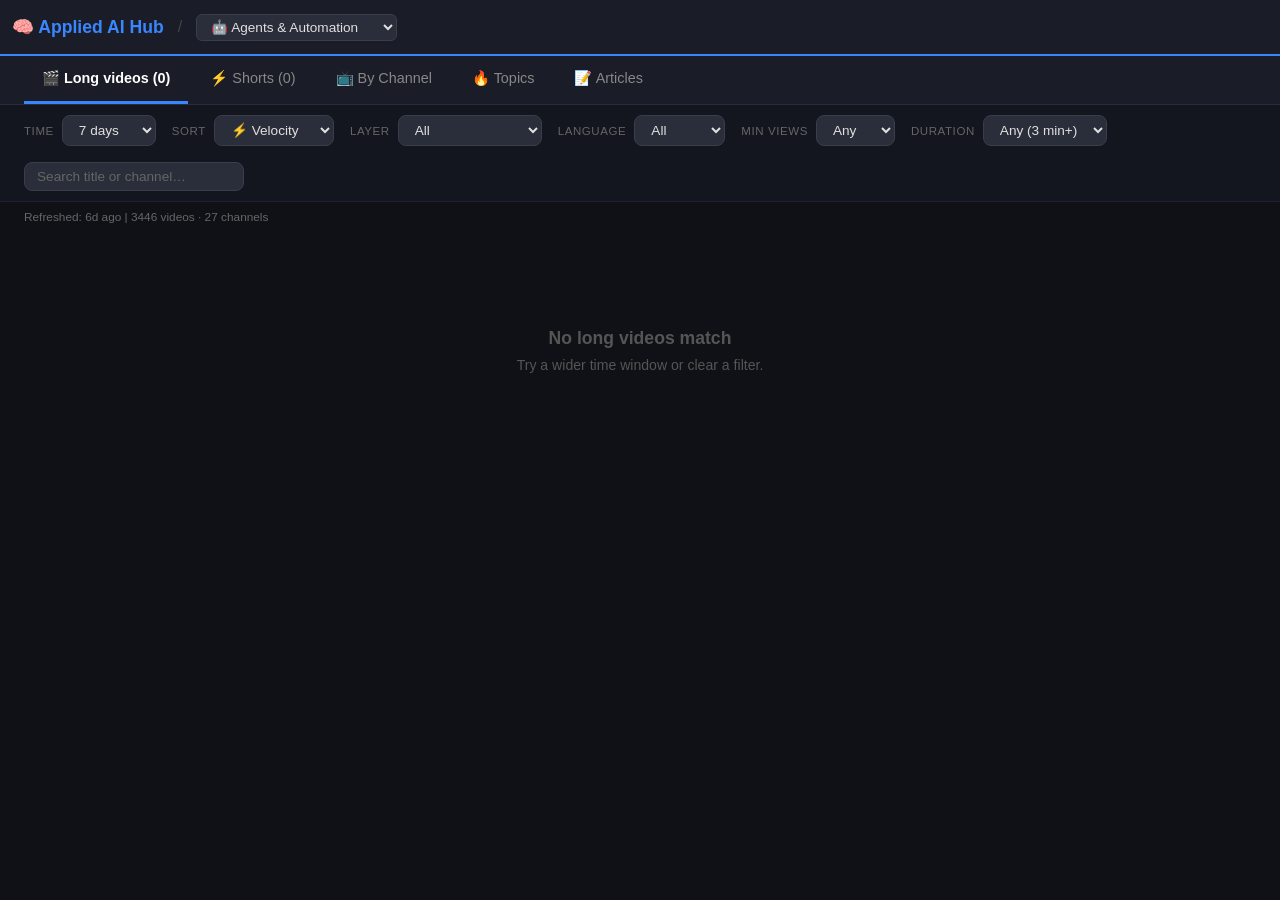
<file: agents.html>
<!DOCTYPE html>
<!-- GENERATED by scripts/build_pages.py - do not edit by hand -->
<html lang="en">
<head>
  <meta charset="UTF-8">
  <meta name="viewport" content="width=device-width, initial-scale=1.0">
  <title>Agents &amp; Automation · Applied AI Hub</title>
  <link rel="manifest" href="manifest.json">
  <link rel="icon" href="icons/icon-192.png">
  <meta name="theme-color" content="#3a86ff">
  <link rel="stylesheet" href="assets/hub.css">
</head>
<body style="--accent: #3a86ff">

<nav>
  <a class="nav-brand" href="index.html">🧠 Applied AI Hub</a>
  <span class="nav-sep">/</span>
  <select class="nav-select" id="navSelect" aria-label="Switch section">
    <option value="">🤖 Agents &amp; Automation</option>
    <option value="index.html">🏠 Home</option>
    <option value="all.html">🌐 All Videos</option>
    <option value="oracle.html">🔴 Oracle AI Hub</option>
    <option value="news.html">📰 News &amp; Research</option>
    <option value="coding.html">💻 Agentic Coding</option>
    <option value="engineering.html">🛠️ AI Engineering</option>
    <option value="enterprise.html">🏢 Enterprise AI</option>
    <option value="productivity.html">⚡ AI for Professionals</option>
    <option value="business.html">🚀 Business &amp; Startups</option>
    <option value="video.html">🎬 Video &amp; Content</option>
    <option value="selfhost.html">🖥️ Self-hosting &amp; Local AI</option>
    <option value="marketing.html">📣 Marketing &amp; Growth</option>
  </select>
</nav>

<div class="tabbar">
  <button class="tab-btn" data-tab="long" data-label="🎬 Long videos">🎬 Long videos</button>
  <button class="tab-btn" data-tab="short" data-label="⚡ Shorts">⚡ Shorts</button>
  <button class="tab-btn" data-tab="channels">📺 By Channel</button>
  <button class="tab-btn" data-tab="topics">🔥 Topics</button>
  <button class="tab-btn" data-tab="articles">📝 Articles</button>
</div>

<div class="toolbar">
  <div class="toolbar-group" data-tabs="long short channels topics"><span class="toolbar-label">Time</span>
    <select id="timeSelect"><option value="1d">1 day</option><option value="3d">3 days</option><option value="7d">7 days</option><option value="30d">30 days</option><option value="90d">90 days</option></select></div>
  <div class="toolbar-group" data-tabs="long short channels"><span class="toolbar-label">Sort</span>
    <select id="sortSelect"><option value="views">👁 Views</option><option value="velocity">⚡ Velocity</option><option value="trending">📊 Trending</option><option value="newest">🕐 Newest</option></select></div>
  <div class="toolbar-group" data-tabs="topics"><span class="toolbar-label">Rank by</span>
    <select id="rankSelect"><option value="rising">🔥 Rising</option><option value="mentions">📊 Most mentioned</option></select></div>
  <div class="toolbar-group" data-tabs="long short channels topics articles"><span class="toolbar-label">Layer</span>
    <select id="layerSelect"><option value="all">All</option><option value="Primary">Primary (official)</option><option value="Practitioner">Practitioner</option><option value="Analysis">Analysis</option></select></div>
  <div class="toolbar-group" data-tabs="long short channels topics"><span class="toolbar-label">Language</span>
    <select id="langSelect"><option value="all">All</option><option value="en">English</option><option value="hi">Hindi</option></select></div>
  <div class="toolbar-group" data-tabs="long short channels"><span class="toolbar-label">Min views</span>
    <select id="viewsSelect"><option value="0">Any</option><option value="1000">1K+</option><option value="5000">5K+</option><option value="10000">10K+</option><option value="50000">50K+</option></select></div>
  <div class="toolbar-group" data-tabs="long short channels"><span class="toolbar-label">Duration</span>
    <select id="durationSelect"></select></div>
  <input type="search" id="searchInput" data-tabs="long short channels articles" placeholder="Search title or channel…">
</div>
<p class="meta-info" id="metaInfo"></p>

<div class="panel" id="panel-long"></div>
<div class="panel" id="panel-short"></div>
<div class="panel" id="panel-channels"></div>
<div class="panel" id="panel-topics"></div>
<div class="panel" id="panel-articles"></div>

<div class="modal-overlay" id="playerModal">
  <div class="modal-wrapper">
    <button class="modal-close" id="closeBtn" aria-label="Close">✕</button>
    <div class="modal-box">
      <div class="player-wrap"><iframe id="playerFrame" src="" allowfullscreen allow="autoplay; encrypted-media; picture-in-picture"></iframe></div>
      <div class="credit-bar" id="creditBar"></div>
    </div>
  </div>
</div>

<div class="sv" id="shortsViewer" hidden role="dialog" aria-label="Shorts viewer">
  <div class="sv-stage" id="svStage" tabindex="-1">
    <iframe id="svFrame" src="about:blank" allow="autoplay; encrypted-media; picture-in-picture" title="Short video"></iframe>
    <div class="sv-gesture" id="svGesture"></div>
    <div class="sv-info"><div class="sv-title" id="svTitle"></div><div class="sv-meta" id="svMeta"></div></div>
    <div class="sv-flash" id="svFlash"></div>
    <div class="sv-hint" id="svHint" hidden>Swipe up for next · swipe down for previous</div>
  </div>
  <div class="sv-count" id="svCount"></div>
  <button class="sv-btn sv-close" id="svClose" aria-label="Close">✕</button>
  <div class="sv-side">
    <button class="sv-btn" id="svUp" aria-label="Previous short">▲</button>
    <button class="sv-btn" id="svMute" aria-label="Mute" aria-pressed="false">🔊</button>
    <a class="sv-btn" id="svYt" href="#" target="_blank" rel="noopener noreferrer" aria-label="Open on YouTube">↗</a>
    <button class="sv-btn" id="svDown" aria-label="Next short">▼</button>
  </div>
</div>

<div id="toast"></div>
<script>window.HUB_PAGE = {"slug": "agents", "title": "Agents & Automation", "hasArticles": true, "watch": []};</script>
<script src="assets/topics.js"></script>
<script src="assets/shorts.js"></script>
<script src="assets/hub.js"></script>
</body>
</html>
</file>
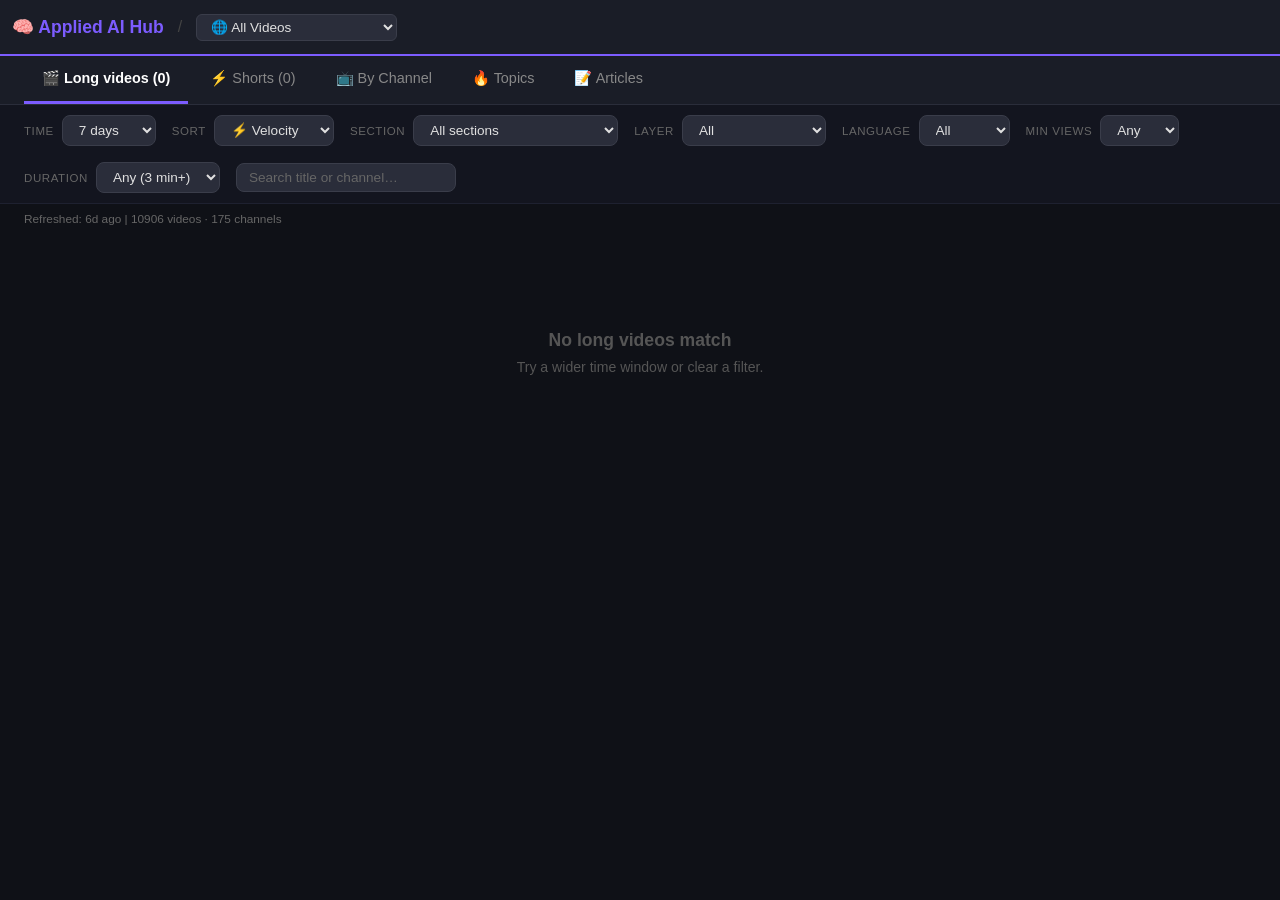
<file: all.html>
<!DOCTYPE html>
<!-- GENERATED by scripts/build_pages.py - do not edit by hand -->
<html lang="en">
<head>
  <meta charset="UTF-8">
  <meta name="viewport" content="width=device-width, initial-scale=1.0">
  <title>All Videos · Applied AI Hub</title>
  <link rel="manifest" href="manifest.json">
  <link rel="icon" href="icons/icon-192.png">
  <meta name="theme-color" content="#7c5cff">
  <link rel="stylesheet" href="assets/hub.css">
</head>
<body style="--accent: #7c5cff">

<nav>
  <a class="nav-brand" href="index.html">🧠 Applied AI Hub</a>
  <span class="nav-sep">/</span>
  <select class="nav-select" id="navSelect" aria-label="Switch section">
    <option value="">🌐 All Videos</option>
    <option value="index.html">🏠 Home</option>
    <option value="oracle.html">🔴 Oracle AI Hub</option>
    <option value="news.html">📰 News &amp; Research</option>
    <option value="agents.html">🤖 Agents &amp; Automation</option>
    <option value="coding.html">💻 Agentic Coding</option>
    <option value="engineering.html">🛠️ AI Engineering</option>
    <option value="enterprise.html">🏢 Enterprise AI</option>
    <option value="productivity.html">⚡ AI for Professionals</option>
    <option value="business.html">🚀 Business &amp; Startups</option>
    <option value="video.html">🎬 Video &amp; Content</option>
    <option value="selfhost.html">🖥️ Self-hosting &amp; Local AI</option>
    <option value="marketing.html">📣 Marketing &amp; Growth</option>
  </select>
</nav>

<div class="tabbar">
  <button class="tab-btn" data-tab="long" data-label="🎬 Long videos">🎬 Long videos</button>
  <button class="tab-btn" data-tab="short" data-label="⚡ Shorts">⚡ Shorts</button>
  <button class="tab-btn" data-tab="channels">📺 By Channel</button>
  <button class="tab-btn" data-tab="topics">🔥 Topics</button>
  <button class="tab-btn" data-tab="articles">📝 Articles</button>
</div>

<div class="toolbar">
  <div class="toolbar-group" data-tabs="long short channels topics"><span class="toolbar-label">Time</span>
    <select id="timeSelect"><option value="1d">1 day</option><option value="3d">3 days</option><option value="7d">7 days</option><option value="30d">30 days</option><option value="90d">90 days</option></select></div>
  <div class="toolbar-group" data-tabs="long short channels"><span class="toolbar-label">Sort</span>
    <select id="sortSelect"><option value="views">👁 Views</option><option value="velocity">⚡ Velocity</option><option value="trending">📊 Trending</option><option value="newest">🕐 Newest</option></select></div>
  <div class="toolbar-group" data-tabs="topics"><span class="toolbar-label">Rank by</span>
    <select id="rankSelect"><option value="rising">🔥 Rising</option><option value="mentions">📊 Most mentioned</option></select></div>
  <div class="toolbar-group" data-tabs="long short channels topics articles"><span class="toolbar-label">Section</span>
    <select id="sectionSelect"><option value="all">All sections</option><option value="oracle">🔴 Oracle AI Hub</option><option value="news">📰 News &amp; Research</option><option value="agents">🤖 Agents &amp; Automation</option><option value="coding">💻 Agentic Coding</option><option value="engineering">🛠️ AI Engineering</option><option value="enterprise">🏢 Enterprise AI</option><option value="productivity">⚡ AI for Professionals</option><option value="business">🚀 Business &amp; Startups</option><option value="video">🎬 Video &amp; Content</option><option value="selfhost">🖥️ Self-hosting &amp; Local AI</option><option value="marketing">📣 Marketing &amp; Growth</option></select></div>
  <div class="toolbar-group" data-tabs="long short channels topics articles"><span class="toolbar-label">Layer</span>
    <select id="layerSelect"><option value="all">All</option><option value="Primary">Primary (official)</option><option value="Practitioner">Practitioner</option><option value="Analysis">Analysis</option></select></div>
  <div class="toolbar-group" data-tabs="long short channels topics"><span class="toolbar-label">Language</span>
    <select id="langSelect"><option value="all">All</option><option value="en">English</option><option value="hi">Hindi</option></select></div>
  <div class="toolbar-group" data-tabs="long short channels"><span class="toolbar-label">Min views</span>
    <select id="viewsSelect"><option value="0">Any</option><option value="1000">1K+</option><option value="5000">5K+</option><option value="10000">10K+</option><option value="50000">50K+</option></select></div>
  <div class="toolbar-group" data-tabs="long short channels"><span class="toolbar-label">Duration</span>
    <select id="durationSelect"></select></div>
  <input type="search" id="searchInput" data-tabs="long short channels articles" placeholder="Search title or channel…">
</div>
<p class="meta-info" id="metaInfo"></p>

<div class="panel" id="panel-long"></div>
<div class="panel" id="panel-short"></div>
<div class="panel" id="panel-channels"></div>
<div class="panel" id="panel-topics"></div>
<div class="panel" id="panel-articles"></div>

<div class="modal-overlay" id="playerModal">
  <div class="modal-wrapper">
    <button class="modal-close" id="closeBtn" aria-label="Close">✕</button>
    <div class="modal-box">
      <div class="player-wrap"><iframe id="playerFrame" src="" allowfullscreen allow="autoplay; encrypted-media; picture-in-picture"></iframe></div>
      <div class="credit-bar" id="creditBar"></div>
    </div>
  </div>
</div>

<div class="sv" id="shortsViewer" hidden role="dialog" aria-label="Shorts viewer">
  <div class="sv-stage" id="svStage" tabindex="-1">
    <iframe id="svFrame" src="about:blank" allow="autoplay; encrypted-media; picture-in-picture" title="Short video"></iframe>
    <div class="sv-gesture" id="svGesture"></div>
    <div class="sv-info"><div class="sv-title" id="svTitle"></div><div class="sv-meta" id="svMeta"></div></div>
    <div class="sv-flash" id="svFlash"></div>
    <div class="sv-hint" id="svHint" hidden>Swipe up for next · swipe down for previous</div>
  </div>
  <div class="sv-count" id="svCount"></div>
  <button class="sv-btn sv-close" id="svClose" aria-label="Close">✕</button>
  <div class="sv-side">
    <button class="sv-btn" id="svUp" aria-label="Previous short">▲</button>
    <button class="sv-btn" id="svMute" aria-label="Mute" aria-pressed="false">🔊</button>
    <a class="sv-btn" id="svYt" href="#" target="_blank" rel="noopener noreferrer" aria-label="Open on YouTube">↗</a>
    <button class="sv-btn" id="svDown" aria-label="Next short">▼</button>
  </div>
</div>

<div id="toast"></div>
<script>window.HUB_PAGE = {"slug": "all", "title": "All Videos", "hasArticles": true, "watch": [{"name": "Oracle Cloud Infrastructure Blog", "site": "https://blogs.oracle.com/cloud-infrastructure/"}, {"name": "Oracle Fusion Insider", "site": "https://blogs.oracle.com/fusioninsider/"}, {"name": "Anthropic News", "site": "https://www.anthropic.com/news"}, {"name": "The Batch", "site": "https://www.deeplearning.ai/the-batch/"}], "sections": [{"slug": "oracle", "title": "Oracle AI Hub", "icon": "🔴"}, {"slug": "news", "title": "News & Research", "icon": "📰"}, {"slug": "agents", "title": "Agents & Automation", "icon": "🤖"}, {"slug": "coding", "title": "Agentic Coding", "icon": "💻"}, {"slug": "engineering", "title": "AI Engineering", "icon": "🛠️"}, {"slug": "enterprise", "title": "Enterprise AI", "icon": "🏢"}, {"slug": "productivity", "title": "AI for Professionals", "icon": "⚡"}, {"slug": "business", "title": "Business & Startups", "icon": "🚀"}, {"slug": "video", "title": "Video & Content", "icon": "🎬"}, {"slug": "selfhost", "title": "Self-hosting & Local AI", "icon": "🖥️"}, {"slug": "marketing", "title": "Marketing & Growth", "icon": "📣"}]};</script>
<script src="assets/topics.js"></script>
<script src="assets/shorts.js"></script>
<script src="assets/hub.js"></script>
</body>
</html>
</file>
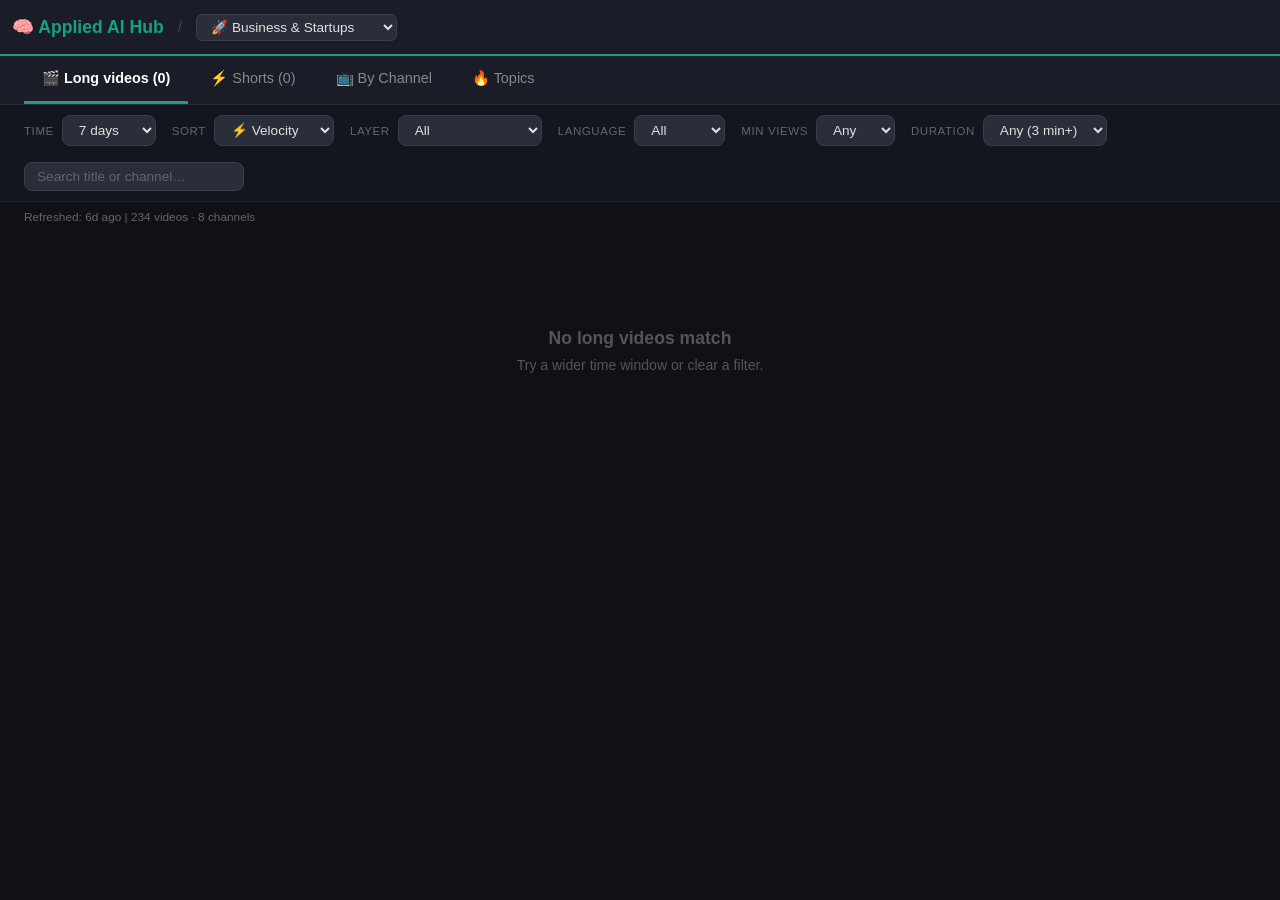
<file: business.html>
<!DOCTYPE html>
<!-- GENERATED by scripts/build_pages.py - do not edit by hand -->
<html lang="en">
<head>
  <meta charset="UTF-8">
  <meta name="viewport" content="width=device-width, initial-scale=1.0">
  <title>Business &amp; Startups · Applied AI Hub</title>
  <link rel="manifest" href="manifest.json">
  <link rel="icon" href="icons/icon-192.png">
  <meta name="theme-color" content="#16a085">
  <link rel="stylesheet" href="assets/hub.css">
</head>
<body style="--accent: #16a085">

<nav>
  <a class="nav-brand" href="index.html">🧠 Applied AI Hub</a>
  <span class="nav-sep">/</span>
  <select class="nav-select" id="navSelect" aria-label="Switch section">
    <option value="">🚀 Business &amp; Startups</option>
    <option value="index.html">🏠 Home</option>
    <option value="all.html">🌐 All Videos</option>
    <option value="oracle.html">🔴 Oracle AI Hub</option>
    <option value="news.html">📰 News &amp; Research</option>
    <option value="agents.html">🤖 Agents &amp; Automation</option>
    <option value="coding.html">💻 Agentic Coding</option>
    <option value="engineering.html">🛠️ AI Engineering</option>
    <option value="enterprise.html">🏢 Enterprise AI</option>
    <option value="productivity.html">⚡ AI for Professionals</option>
    <option value="video.html">🎬 Video &amp; Content</option>
    <option value="selfhost.html">🖥️ Self-hosting &amp; Local AI</option>
    <option value="marketing.html">📣 Marketing &amp; Growth</option>
  </select>
</nav>

<div class="tabbar">
  <button class="tab-btn" data-tab="long" data-label="🎬 Long videos">🎬 Long videos</button>
  <button class="tab-btn" data-tab="short" data-label="⚡ Shorts">⚡ Shorts</button>
  <button class="tab-btn" data-tab="channels">📺 By Channel</button>
  <button class="tab-btn" data-tab="topics">🔥 Topics</button>
</div>

<div class="toolbar">
  <div class="toolbar-group" data-tabs="long short channels topics"><span class="toolbar-label">Time</span>
    <select id="timeSelect"><option value="1d">1 day</option><option value="3d">3 days</option><option value="7d">7 days</option><option value="30d">30 days</option><option value="90d">90 days</option></select></div>
  <div class="toolbar-group" data-tabs="long short channels"><span class="toolbar-label">Sort</span>
    <select id="sortSelect"><option value="views">👁 Views</option><option value="velocity">⚡ Velocity</option><option value="trending">📊 Trending</option><option value="newest">🕐 Newest</option></select></div>
  <div class="toolbar-group" data-tabs="topics"><span class="toolbar-label">Rank by</span>
    <select id="rankSelect"><option value="rising">🔥 Rising</option><option value="mentions">📊 Most mentioned</option></select></div>
  <div class="toolbar-group" data-tabs="long short channels topics articles"><span class="toolbar-label">Layer</span>
    <select id="layerSelect"><option value="all">All</option><option value="Primary">Primary (official)</option><option value="Practitioner">Practitioner</option><option value="Analysis">Analysis</option></select></div>
  <div class="toolbar-group" data-tabs="long short channels topics"><span class="toolbar-label">Language</span>
    <select id="langSelect"><option value="all">All</option><option value="en">English</option><option value="hi">Hindi</option></select></div>
  <div class="toolbar-group" data-tabs="long short channels"><span class="toolbar-label">Min views</span>
    <select id="viewsSelect"><option value="0">Any</option><option value="1000">1K+</option><option value="5000">5K+</option><option value="10000">10K+</option><option value="50000">50K+</option></select></div>
  <div class="toolbar-group" data-tabs="long short channels"><span class="toolbar-label">Duration</span>
    <select id="durationSelect"></select></div>
  <input type="search" id="searchInput" data-tabs="long short channels articles" placeholder="Search title or channel…">
</div>
<p class="meta-info" id="metaInfo"></p>

<div class="panel" id="panel-long"></div>
<div class="panel" id="panel-short"></div>
<div class="panel" id="panel-channels"></div>
<div class="panel" id="panel-topics"></div>
<div class="panel" id="panel-articles"></div>

<div class="modal-overlay" id="playerModal">
  <div class="modal-wrapper">
    <button class="modal-close" id="closeBtn" aria-label="Close">✕</button>
    <div class="modal-box">
      <div class="player-wrap"><iframe id="playerFrame" src="" allowfullscreen allow="autoplay; encrypted-media; picture-in-picture"></iframe></div>
      <div class="credit-bar" id="creditBar"></div>
    </div>
  </div>
</div>

<div class="sv" id="shortsViewer" hidden role="dialog" aria-label="Shorts viewer">
  <div class="sv-stage" id="svStage" tabindex="-1">
    <iframe id="svFrame" src="about:blank" allow="autoplay; encrypted-media; picture-in-picture" title="Short video"></iframe>
    <div class="sv-gesture" id="svGesture"></div>
    <div class="sv-info"><div class="sv-title" id="svTitle"></div><div class="sv-meta" id="svMeta"></div></div>
    <div class="sv-flash" id="svFlash"></div>
    <div class="sv-hint" id="svHint" hidden>Swipe up for next · swipe down for previous</div>
  </div>
  <div class="sv-count" id="svCount"></div>
  <button class="sv-btn sv-close" id="svClose" aria-label="Close">✕</button>
  <div class="sv-side">
    <button class="sv-btn" id="svUp" aria-label="Previous short">▲</button>
    <button class="sv-btn" id="svMute" aria-label="Mute" aria-pressed="false">🔊</button>
    <a class="sv-btn" id="svYt" href="#" target="_blank" rel="noopener noreferrer" aria-label="Open on YouTube">↗</a>
    <button class="sv-btn" id="svDown" aria-label="Next short">▼</button>
  </div>
</div>

<div id="toast"></div>
<script>window.HUB_PAGE = {"slug": "business", "title": "Business & Startups", "hasArticles": false, "watch": []};</script>
<script src="assets/topics.js"></script>
<script src="assets/shorts.js"></script>
<script src="assets/hub.js"></script>
</body>
</html>
</file>
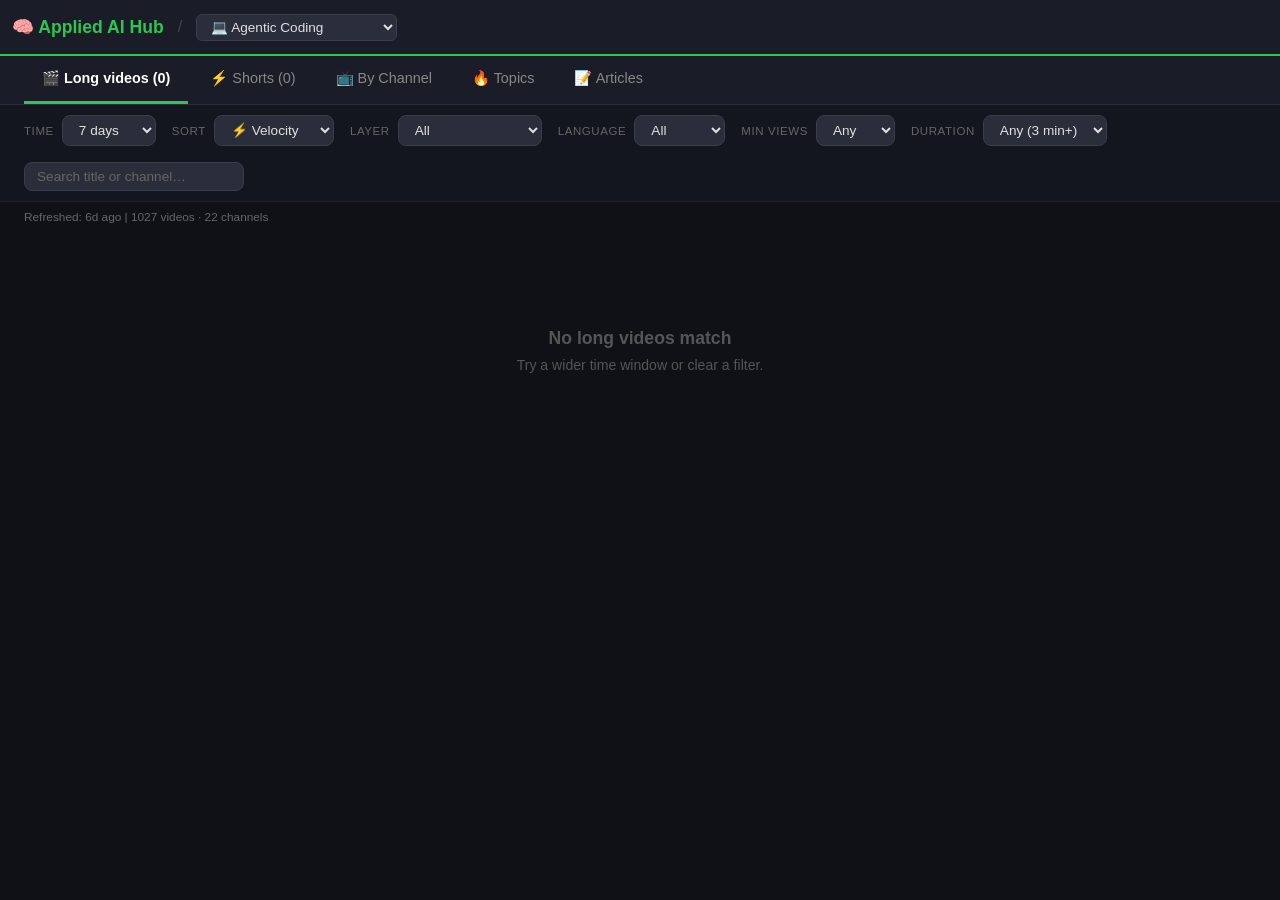
<file: coding.html>
<!DOCTYPE html>
<!-- GENERATED by scripts/build_pages.py - do not edit by hand -->
<html lang="en">
<head>
  <meta charset="UTF-8">
  <meta name="viewport" content="width=device-width, initial-scale=1.0">
  <title>Agentic Coding · Applied AI Hub</title>
  <link rel="manifest" href="manifest.json">
  <link rel="icon" href="icons/icon-192.png">
  <meta name="theme-color" content="#2dc653">
  <link rel="stylesheet" href="assets/hub.css">
</head>
<body style="--accent: #2dc653">

<nav>
  <a class="nav-brand" href="index.html">🧠 Applied AI Hub</a>
  <span class="nav-sep">/</span>
  <select class="nav-select" id="navSelect" aria-label="Switch section">
    <option value="">💻 Agentic Coding</option>
    <option value="index.html">🏠 Home</option>
    <option value="all.html">🌐 All Videos</option>
    <option value="oracle.html">🔴 Oracle AI Hub</option>
    <option value="news.html">📰 News &amp; Research</option>
    <option value="agents.html">🤖 Agents &amp; Automation</option>
    <option value="engineering.html">🛠️ AI Engineering</option>
    <option value="enterprise.html">🏢 Enterprise AI</option>
    <option value="productivity.html">⚡ AI for Professionals</option>
    <option value="business.html">🚀 Business &amp; Startups</option>
    <option value="video.html">🎬 Video &amp; Content</option>
    <option value="selfhost.html">🖥️ Self-hosting &amp; Local AI</option>
    <option value="marketing.html">📣 Marketing &amp; Growth</option>
  </select>
</nav>

<div class="tabbar">
  <button class="tab-btn" data-tab="long" data-label="🎬 Long videos">🎬 Long videos</button>
  <button class="tab-btn" data-tab="short" data-label="⚡ Shorts">⚡ Shorts</button>
  <button class="tab-btn" data-tab="channels">📺 By Channel</button>
  <button class="tab-btn" data-tab="topics">🔥 Topics</button>
  <button class="tab-btn" data-tab="articles">📝 Articles</button>
</div>

<div class="toolbar">
  <div class="toolbar-group" data-tabs="long short channels topics"><span class="toolbar-label">Time</span>
    <select id="timeSelect"><option value="1d">1 day</option><option value="3d">3 days</option><option value="7d">7 days</option><option value="30d">30 days</option><option value="90d">90 days</option></select></div>
  <div class="toolbar-group" data-tabs="long short channels"><span class="toolbar-label">Sort</span>
    <select id="sortSelect"><option value="views">👁 Views</option><option value="velocity">⚡ Velocity</option><option value="trending">📊 Trending</option><option value="newest">🕐 Newest</option></select></div>
  <div class="toolbar-group" data-tabs="topics"><span class="toolbar-label">Rank by</span>
    <select id="rankSelect"><option value="rising">🔥 Rising</option><option value="mentions">📊 Most mentioned</option></select></div>
  <div class="toolbar-group" data-tabs="long short channels topics articles"><span class="toolbar-label">Layer</span>
    <select id="layerSelect"><option value="all">All</option><option value="Primary">Primary (official)</option><option value="Practitioner">Practitioner</option><option value="Analysis">Analysis</option></select></div>
  <div class="toolbar-group" data-tabs="long short channels topics"><span class="toolbar-label">Language</span>
    <select id="langSelect"><option value="all">All</option><option value="en">English</option><option value="hi">Hindi</option></select></div>
  <div class="toolbar-group" data-tabs="long short channels"><span class="toolbar-label">Min views</span>
    <select id="viewsSelect"><option value="0">Any</option><option value="1000">1K+</option><option value="5000">5K+</option><option value="10000">10K+</option><option value="50000">50K+</option></select></div>
  <div class="toolbar-group" data-tabs="long short channels"><span class="toolbar-label">Duration</span>
    <select id="durationSelect"></select></div>
  <input type="search" id="searchInput" data-tabs="long short channels articles" placeholder="Search title or channel…">
</div>
<p class="meta-info" id="metaInfo"></p>

<div class="panel" id="panel-long"></div>
<div class="panel" id="panel-short"></div>
<div class="panel" id="panel-channels"></div>
<div class="panel" id="panel-topics"></div>
<div class="panel" id="panel-articles"></div>

<div class="modal-overlay" id="playerModal">
  <div class="modal-wrapper">
    <button class="modal-close" id="closeBtn" aria-label="Close">✕</button>
    <div class="modal-box">
      <div class="player-wrap"><iframe id="playerFrame" src="" allowfullscreen allow="autoplay; encrypted-media; picture-in-picture"></iframe></div>
      <div class="credit-bar" id="creditBar"></div>
    </div>
  </div>
</div>

<div class="sv" id="shortsViewer" hidden role="dialog" aria-label="Shorts viewer">
  <div class="sv-stage" id="svStage" tabindex="-1">
    <iframe id="svFrame" src="about:blank" allow="autoplay; encrypted-media; picture-in-picture" title="Short video"></iframe>
    <div class="sv-gesture" id="svGesture"></div>
    <div class="sv-info"><div class="sv-title" id="svTitle"></div><div class="sv-meta" id="svMeta"></div></div>
    <div class="sv-flash" id="svFlash"></div>
    <div class="sv-hint" id="svHint" hidden>Swipe up for next · swipe down for previous</div>
  </div>
  <div class="sv-count" id="svCount"></div>
  <button class="sv-btn sv-close" id="svClose" aria-label="Close">✕</button>
  <div class="sv-side">
    <button class="sv-btn" id="svUp" aria-label="Previous short">▲</button>
    <button class="sv-btn" id="svMute" aria-label="Mute" aria-pressed="false">🔊</button>
    <a class="sv-btn" id="svYt" href="#" target="_blank" rel="noopener noreferrer" aria-label="Open on YouTube">↗</a>
    <button class="sv-btn" id="svDown" aria-label="Next short">▼</button>
  </div>
</div>

<div id="toast"></div>
<script>window.HUB_PAGE = {"slug": "coding", "title": "Agentic Coding", "hasArticles": true, "watch": []};</script>
<script src="assets/topics.js"></script>
<script src="assets/shorts.js"></script>
<script src="assets/hub.js"></script>
</body>
</html>
</file>
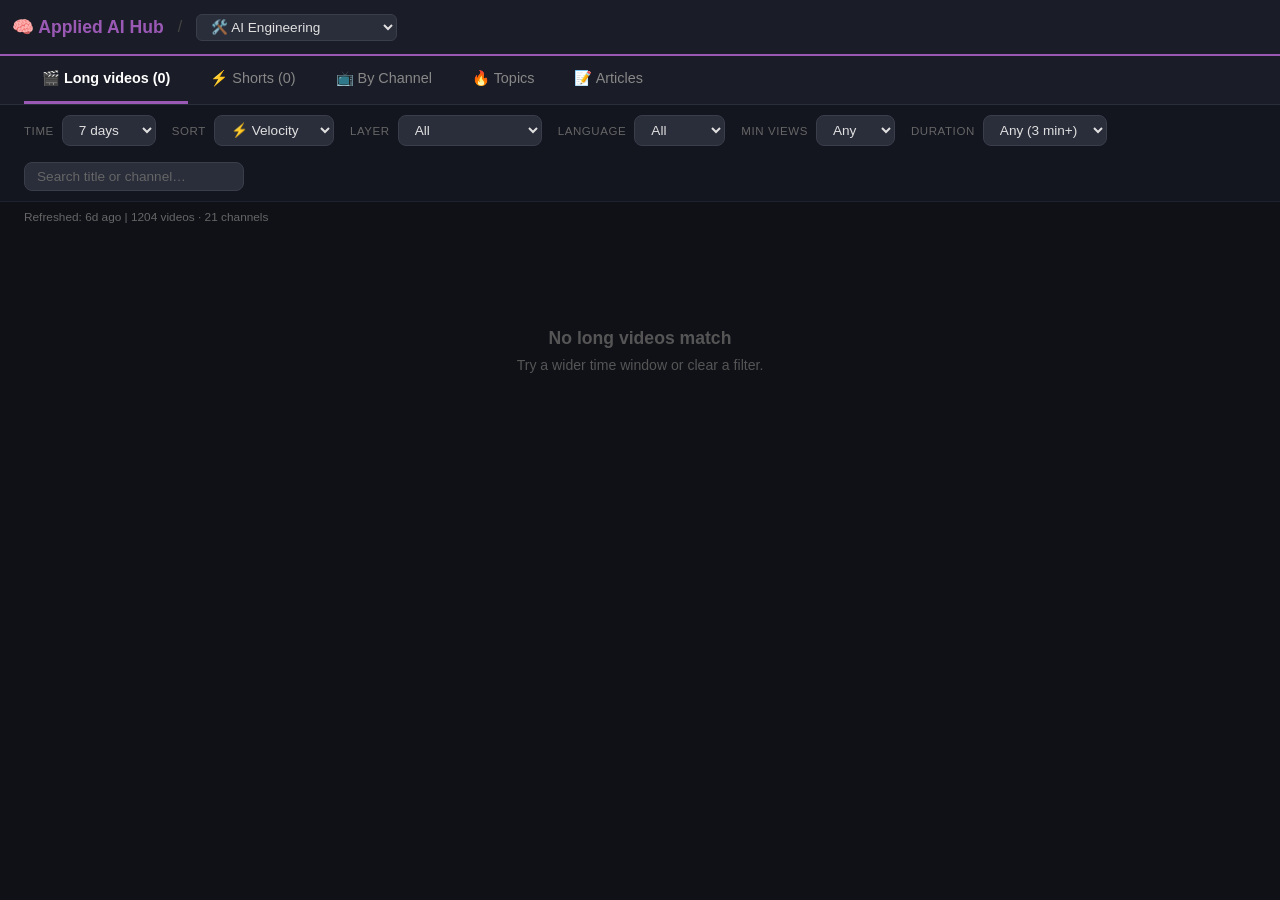
<file: engineering.html>
<!DOCTYPE html>
<!-- GENERATED by scripts/build_pages.py - do not edit by hand -->
<html lang="en">
<head>
  <meta charset="UTF-8">
  <meta name="viewport" content="width=device-width, initial-scale=1.0">
  <title>AI Engineering · Applied AI Hub</title>
  <link rel="manifest" href="manifest.json">
  <link rel="icon" href="icons/icon-192.png">
  <meta name="theme-color" content="#9b59b6">
  <link rel="stylesheet" href="assets/hub.css">
</head>
<body style="--accent: #9b59b6">

<nav>
  <a class="nav-brand" href="index.html">🧠 Applied AI Hub</a>
  <span class="nav-sep">/</span>
  <select class="nav-select" id="navSelect" aria-label="Switch section">
    <option value="">🛠️ AI Engineering</option>
    <option value="index.html">🏠 Home</option>
    <option value="all.html">🌐 All Videos</option>
    <option value="oracle.html">🔴 Oracle AI Hub</option>
    <option value="news.html">📰 News &amp; Research</option>
    <option value="agents.html">🤖 Agents &amp; Automation</option>
    <option value="coding.html">💻 Agentic Coding</option>
    <option value="enterprise.html">🏢 Enterprise AI</option>
    <option value="productivity.html">⚡ AI for Professionals</option>
    <option value="business.html">🚀 Business &amp; Startups</option>
    <option value="video.html">🎬 Video &amp; Content</option>
    <option value="selfhost.html">🖥️ Self-hosting &amp; Local AI</option>
    <option value="marketing.html">📣 Marketing &amp; Growth</option>
  </select>
</nav>

<div class="tabbar">
  <button class="tab-btn" data-tab="long" data-label="🎬 Long videos">🎬 Long videos</button>
  <button class="tab-btn" data-tab="short" data-label="⚡ Shorts">⚡ Shorts</button>
  <button class="tab-btn" data-tab="channels">📺 By Channel</button>
  <button class="tab-btn" data-tab="topics">🔥 Topics</button>
  <button class="tab-btn" data-tab="articles">📝 Articles</button>
</div>

<div class="toolbar">
  <div class="toolbar-group" data-tabs="long short channels topics"><span class="toolbar-label">Time</span>
    <select id="timeSelect"><option value="1d">1 day</option><option value="3d">3 days</option><option value="7d">7 days</option><option value="30d">30 days</option><option value="90d">90 days</option></select></div>
  <div class="toolbar-group" data-tabs="long short channels"><span class="toolbar-label">Sort</span>
    <select id="sortSelect"><option value="views">👁 Views</option><option value="velocity">⚡ Velocity</option><option value="trending">📊 Trending</option><option value="newest">🕐 Newest</option></select></div>
  <div class="toolbar-group" data-tabs="topics"><span class="toolbar-label">Rank by</span>
    <select id="rankSelect"><option value="rising">🔥 Rising</option><option value="mentions">📊 Most mentioned</option></select></div>
  <div class="toolbar-group" data-tabs="long short channels topics articles"><span class="toolbar-label">Layer</span>
    <select id="layerSelect"><option value="all">All</option><option value="Primary">Primary (official)</option><option value="Practitioner">Practitioner</option><option value="Analysis">Analysis</option></select></div>
  <div class="toolbar-group" data-tabs="long short channels topics"><span class="toolbar-label">Language</span>
    <select id="langSelect"><option value="all">All</option><option value="en">English</option><option value="hi">Hindi</option></select></div>
  <div class="toolbar-group" data-tabs="long short channels"><span class="toolbar-label">Min views</span>
    <select id="viewsSelect"><option value="0">Any</option><option value="1000">1K+</option><option value="5000">5K+</option><option value="10000">10K+</option><option value="50000">50K+</option></select></div>
  <div class="toolbar-group" data-tabs="long short channels"><span class="toolbar-label">Duration</span>
    <select id="durationSelect"></select></div>
  <input type="search" id="searchInput" data-tabs="long short channels articles" placeholder="Search title or channel…">
</div>
<p class="meta-info" id="metaInfo"></p>

<div class="panel" id="panel-long"></div>
<div class="panel" id="panel-short"></div>
<div class="panel" id="panel-channels"></div>
<div class="panel" id="panel-topics"></div>
<div class="panel" id="panel-articles"></div>

<div class="modal-overlay" id="playerModal">
  <div class="modal-wrapper">
    <button class="modal-close" id="closeBtn" aria-label="Close">✕</button>
    <div class="modal-box">
      <div class="player-wrap"><iframe id="playerFrame" src="" allowfullscreen allow="autoplay; encrypted-media; picture-in-picture"></iframe></div>
      <div class="credit-bar" id="creditBar"></div>
    </div>
  </div>
</div>

<div class="sv" id="shortsViewer" hidden role="dialog" aria-label="Shorts viewer">
  <div class="sv-stage" id="svStage" tabindex="-1">
    <iframe id="svFrame" src="about:blank" allow="autoplay; encrypted-media; picture-in-picture" title="Short video"></iframe>
    <div class="sv-gesture" id="svGesture"></div>
    <div class="sv-info"><div class="sv-title" id="svTitle"></div><div class="sv-meta" id="svMeta"></div></div>
    <div class="sv-flash" id="svFlash"></div>
    <div class="sv-hint" id="svHint" hidden>Swipe up for next · swipe down for previous</div>
  </div>
  <div class="sv-count" id="svCount"></div>
  <button class="sv-btn sv-close" id="svClose" aria-label="Close">✕</button>
  <div class="sv-side">
    <button class="sv-btn" id="svUp" aria-label="Previous short">▲</button>
    <button class="sv-btn" id="svMute" aria-label="Mute" aria-pressed="false">🔊</button>
    <a class="sv-btn" id="svYt" href="#" target="_blank" rel="noopener noreferrer" aria-label="Open on YouTube">↗</a>
    <button class="sv-btn" id="svDown" aria-label="Next short">▼</button>
  </div>
</div>

<div id="toast"></div>
<script>window.HUB_PAGE = {"slug": "engineering", "title": "AI Engineering", "hasArticles": true, "watch": []};</script>
<script src="assets/topics.js"></script>
<script src="assets/shorts.js"></script>
<script src="assets/hub.js"></script>
</body>
</html>
</file>
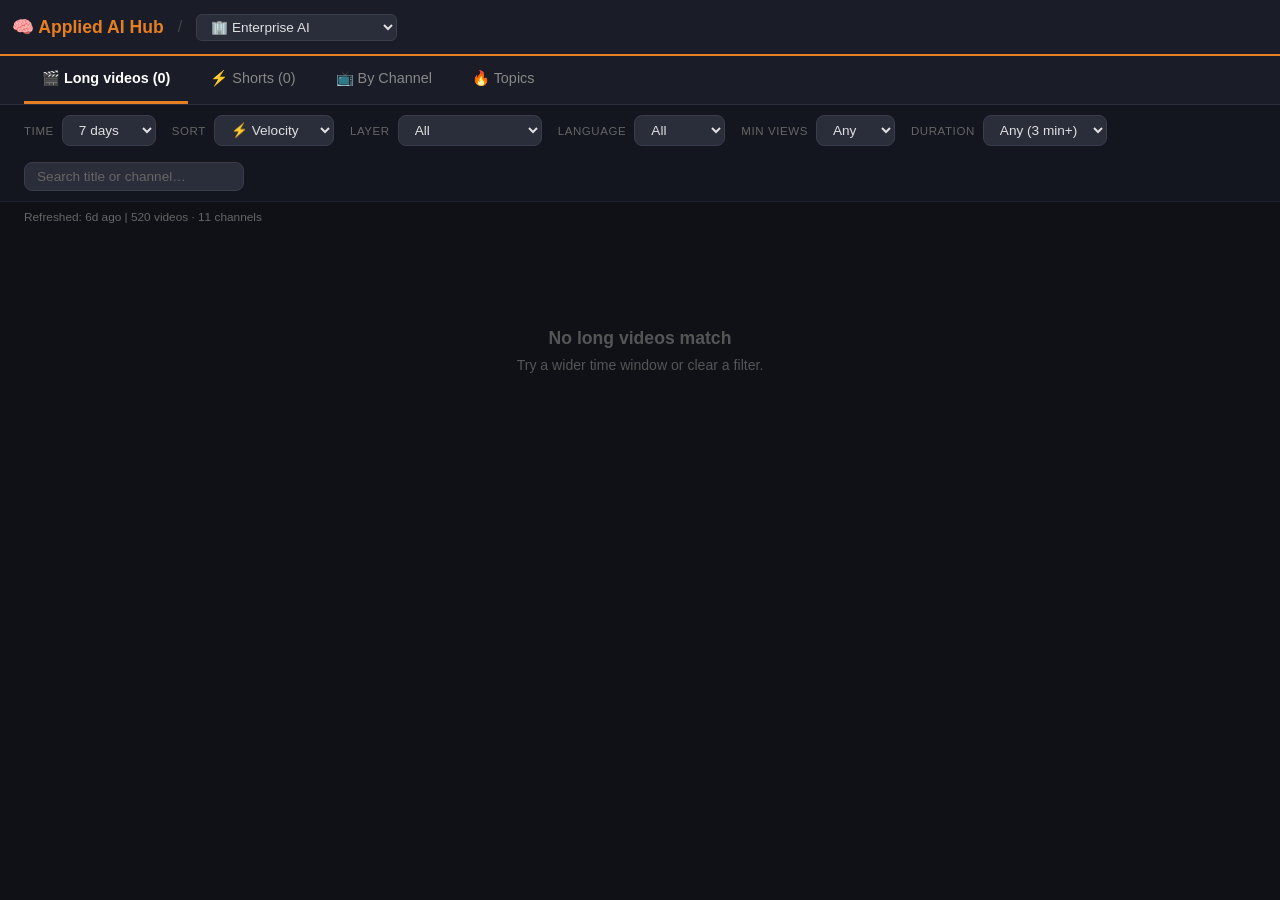
<file: enterprise.html>
<!DOCTYPE html>
<!-- GENERATED by scripts/build_pages.py - do not edit by hand -->
<html lang="en">
<head>
  <meta charset="UTF-8">
  <meta name="viewport" content="width=device-width, initial-scale=1.0">
  <title>Enterprise AI · Applied AI Hub</title>
  <link rel="manifest" href="manifest.json">
  <link rel="icon" href="icons/icon-192.png">
  <meta name="theme-color" content="#e67e22">
  <link rel="stylesheet" href="assets/hub.css">
</head>
<body style="--accent: #e67e22">

<nav>
  <a class="nav-brand" href="index.html">🧠 Applied AI Hub</a>
  <span class="nav-sep">/</span>
  <select class="nav-select" id="navSelect" aria-label="Switch section">
    <option value="">🏢 Enterprise AI</option>
    <option value="index.html">🏠 Home</option>
    <option value="all.html">🌐 All Videos</option>
    <option value="oracle.html">🔴 Oracle AI Hub</option>
    <option value="news.html">📰 News &amp; Research</option>
    <option value="agents.html">🤖 Agents &amp; Automation</option>
    <option value="coding.html">💻 Agentic Coding</option>
    <option value="engineering.html">🛠️ AI Engineering</option>
    <option value="productivity.html">⚡ AI for Professionals</option>
    <option value="business.html">🚀 Business &amp; Startups</option>
    <option value="video.html">🎬 Video &amp; Content</option>
    <option value="selfhost.html">🖥️ Self-hosting &amp; Local AI</option>
    <option value="marketing.html">📣 Marketing &amp; Growth</option>
  </select>
</nav>

<div class="tabbar">
  <button class="tab-btn" data-tab="long" data-label="🎬 Long videos">🎬 Long videos</button>
  <button class="tab-btn" data-tab="short" data-label="⚡ Shorts">⚡ Shorts</button>
  <button class="tab-btn" data-tab="channels">📺 By Channel</button>
  <button class="tab-btn" data-tab="topics">🔥 Topics</button>
</div>

<div class="toolbar">
  <div class="toolbar-group" data-tabs="long short channels topics"><span class="toolbar-label">Time</span>
    <select id="timeSelect"><option value="1d">1 day</option><option value="3d">3 days</option><option value="7d">7 days</option><option value="30d">30 days</option><option value="90d">90 days</option></select></div>
  <div class="toolbar-group" data-tabs="long short channels"><span class="toolbar-label">Sort</span>
    <select id="sortSelect"><option value="views">👁 Views</option><option value="velocity">⚡ Velocity</option><option value="trending">📊 Trending</option><option value="newest">🕐 Newest</option></select></div>
  <div class="toolbar-group" data-tabs="topics"><span class="toolbar-label">Rank by</span>
    <select id="rankSelect"><option value="rising">🔥 Rising</option><option value="mentions">📊 Most mentioned</option></select></div>
  <div class="toolbar-group" data-tabs="long short channels topics articles"><span class="toolbar-label">Layer</span>
    <select id="layerSelect"><option value="all">All</option><option value="Primary">Primary (official)</option><option value="Practitioner">Practitioner</option><option value="Analysis">Analysis</option></select></div>
  <div class="toolbar-group" data-tabs="long short channels topics"><span class="toolbar-label">Language</span>
    <select id="langSelect"><option value="all">All</option><option value="en">English</option><option value="hi">Hindi</option></select></div>
  <div class="toolbar-group" data-tabs="long short channels"><span class="toolbar-label">Min views</span>
    <select id="viewsSelect"><option value="0">Any</option><option value="1000">1K+</option><option value="5000">5K+</option><option value="10000">10K+</option><option value="50000">50K+</option></select></div>
  <div class="toolbar-group" data-tabs="long short channels"><span class="toolbar-label">Duration</span>
    <select id="durationSelect"></select></div>
  <input type="search" id="searchInput" data-tabs="long short channels articles" placeholder="Search title or channel…">
</div>
<p class="meta-info" id="metaInfo"></p>

<div class="panel" id="panel-long"></div>
<div class="panel" id="panel-short"></div>
<div class="panel" id="panel-channels"></div>
<div class="panel" id="panel-topics"></div>
<div class="panel" id="panel-articles"></div>

<div class="modal-overlay" id="playerModal">
  <div class="modal-wrapper">
    <button class="modal-close" id="closeBtn" aria-label="Close">✕</button>
    <div class="modal-box">
      <div class="player-wrap"><iframe id="playerFrame" src="" allowfullscreen allow="autoplay; encrypted-media; picture-in-picture"></iframe></div>
      <div class="credit-bar" id="creditBar"></div>
    </div>
  </div>
</div>

<div class="sv" id="shortsViewer" hidden role="dialog" aria-label="Shorts viewer">
  <div class="sv-stage" id="svStage" tabindex="-1">
    <iframe id="svFrame" src="about:blank" allow="autoplay; encrypted-media; picture-in-picture" title="Short video"></iframe>
    <div class="sv-gesture" id="svGesture"></div>
    <div class="sv-info"><div class="sv-title" id="svTitle"></div><div class="sv-meta" id="svMeta"></div></div>
    <div class="sv-flash" id="svFlash"></div>
    <div class="sv-hint" id="svHint" hidden>Swipe up for next · swipe down for previous</div>
  </div>
  <div class="sv-count" id="svCount"></div>
  <button class="sv-btn sv-close" id="svClose" aria-label="Close">✕</button>
  <div class="sv-side">
    <button class="sv-btn" id="svUp" aria-label="Previous short">▲</button>
    <button class="sv-btn" id="svMute" aria-label="Mute" aria-pressed="false">🔊</button>
    <a class="sv-btn" id="svYt" href="#" target="_blank" rel="noopener noreferrer" aria-label="Open on YouTube">↗</a>
    <button class="sv-btn" id="svDown" aria-label="Next short">▼</button>
  </div>
</div>

<div id="toast"></div>
<script>window.HUB_PAGE = {"slug": "enterprise", "title": "Enterprise AI", "hasArticles": false, "watch": []};</script>
<script src="assets/topics.js"></script>
<script src="assets/shorts.js"></script>
<script src="assets/hub.js"></script>
</body>
</html>
</file>
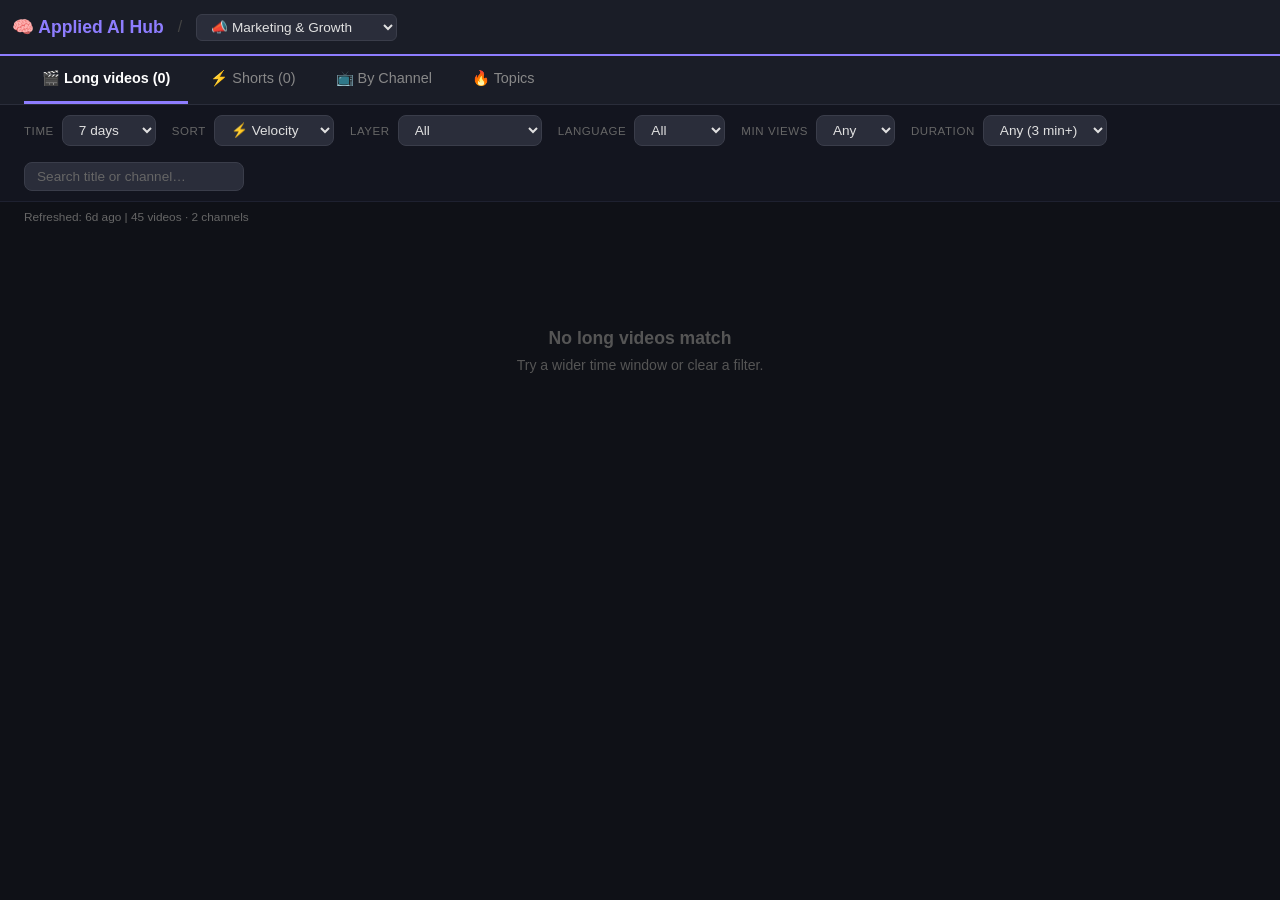
<file: marketing.html>
<!DOCTYPE html>
<!-- GENERATED by scripts/build_pages.py - do not edit by hand -->
<html lang="en">
<head>
  <meta charset="UTF-8">
  <meta name="viewport" content="width=device-width, initial-scale=1.0">
  <title>Marketing &amp; Growth · Applied AI Hub</title>
  <link rel="manifest" href="manifest.json">
  <link rel="icon" href="icons/icon-192.png">
  <meta name="theme-color" content="#8e7dff">
  <link rel="stylesheet" href="assets/hub.css">
</head>
<body style="--accent: #8e7dff">

<nav>
  <a class="nav-brand" href="index.html">🧠 Applied AI Hub</a>
  <span class="nav-sep">/</span>
  <select class="nav-select" id="navSelect" aria-label="Switch section">
    <option value="">📣 Marketing &amp; Growth</option>
    <option value="index.html">🏠 Home</option>
    <option value="all.html">🌐 All Videos</option>
    <option value="oracle.html">🔴 Oracle AI Hub</option>
    <option value="news.html">📰 News &amp; Research</option>
    <option value="agents.html">🤖 Agents &amp; Automation</option>
    <option value="coding.html">💻 Agentic Coding</option>
    <option value="engineering.html">🛠️ AI Engineering</option>
    <option value="enterprise.html">🏢 Enterprise AI</option>
    <option value="productivity.html">⚡ AI for Professionals</option>
    <option value="business.html">🚀 Business &amp; Startups</option>
    <option value="video.html">🎬 Video &amp; Content</option>
    <option value="selfhost.html">🖥️ Self-hosting &amp; Local AI</option>
  </select>
</nav>

<div class="tabbar">
  <button class="tab-btn" data-tab="long" data-label="🎬 Long videos">🎬 Long videos</button>
  <button class="tab-btn" data-tab="short" data-label="⚡ Shorts">⚡ Shorts</button>
  <button class="tab-btn" data-tab="channels">📺 By Channel</button>
  <button class="tab-btn" data-tab="topics">🔥 Topics</button>
</div>

<div class="toolbar">
  <div class="toolbar-group" data-tabs="long short channels topics"><span class="toolbar-label">Time</span>
    <select id="timeSelect"><option value="1d">1 day</option><option value="3d">3 days</option><option value="7d">7 days</option><option value="30d">30 days</option><option value="90d">90 days</option></select></div>
  <div class="toolbar-group" data-tabs="long short channels"><span class="toolbar-label">Sort</span>
    <select id="sortSelect"><option value="views">👁 Views</option><option value="velocity">⚡ Velocity</option><option value="trending">📊 Trending</option><option value="newest">🕐 Newest</option></select></div>
  <div class="toolbar-group" data-tabs="topics"><span class="toolbar-label">Rank by</span>
    <select id="rankSelect"><option value="rising">🔥 Rising</option><option value="mentions">📊 Most mentioned</option></select></div>
  <div class="toolbar-group" data-tabs="long short channels topics articles"><span class="toolbar-label">Layer</span>
    <select id="layerSelect"><option value="all">All</option><option value="Primary">Primary (official)</option><option value="Practitioner">Practitioner</option><option value="Analysis">Analysis</option></select></div>
  <div class="toolbar-group" data-tabs="long short channels topics"><span class="toolbar-label">Language</span>
    <select id="langSelect"><option value="all">All</option><option value="en">English</option><option value="hi">Hindi</option></select></div>
  <div class="toolbar-group" data-tabs="long short channels"><span class="toolbar-label">Min views</span>
    <select id="viewsSelect"><option value="0">Any</option><option value="1000">1K+</option><option value="5000">5K+</option><option value="10000">10K+</option><option value="50000">50K+</option></select></div>
  <div class="toolbar-group" data-tabs="long short channels"><span class="toolbar-label">Duration</span>
    <select id="durationSelect"></select></div>
  <input type="search" id="searchInput" data-tabs="long short channels articles" placeholder="Search title or channel…">
</div>
<p class="meta-info" id="metaInfo"></p>

<div class="panel" id="panel-long"></div>
<div class="panel" id="panel-short"></div>
<div class="panel" id="panel-channels"></div>
<div class="panel" id="panel-topics"></div>
<div class="panel" id="panel-articles"></div>

<div class="modal-overlay" id="playerModal">
  <div class="modal-wrapper">
    <button class="modal-close" id="closeBtn" aria-label="Close">✕</button>
    <div class="modal-box">
      <div class="player-wrap"><iframe id="playerFrame" src="" allowfullscreen allow="autoplay; encrypted-media; picture-in-picture"></iframe></div>
      <div class="credit-bar" id="creditBar"></div>
    </div>
  </div>
</div>

<div class="sv" id="shortsViewer" hidden role="dialog" aria-label="Shorts viewer">
  <div class="sv-stage" id="svStage" tabindex="-1">
    <iframe id="svFrame" src="about:blank" allow="autoplay; encrypted-media; picture-in-picture" title="Short video"></iframe>
    <div class="sv-gesture" id="svGesture"></div>
    <div class="sv-info"><div class="sv-title" id="svTitle"></div><div class="sv-meta" id="svMeta"></div></div>
    <div class="sv-flash" id="svFlash"></div>
    <div class="sv-hint" id="svHint" hidden>Swipe up for next · swipe down for previous</div>
  </div>
  <div class="sv-count" id="svCount"></div>
  <button class="sv-btn sv-close" id="svClose" aria-label="Close">✕</button>
  <div class="sv-side">
    <button class="sv-btn" id="svUp" aria-label="Previous short">▲</button>
    <button class="sv-btn" id="svMute" aria-label="Mute" aria-pressed="false">🔊</button>
    <a class="sv-btn" id="svYt" href="#" target="_blank" rel="noopener noreferrer" aria-label="Open on YouTube">↗</a>
    <button class="sv-btn" id="svDown" aria-label="Next short">▼</button>
  </div>
</div>

<div id="toast"></div>
<script>window.HUB_PAGE = {"slug": "marketing", "title": "Marketing & Growth", "hasArticles": false, "watch": []};</script>
<script src="assets/topics.js"></script>
<script src="assets/shorts.js"></script>
<script src="assets/hub.js"></script>
</body>
</html>
</file>
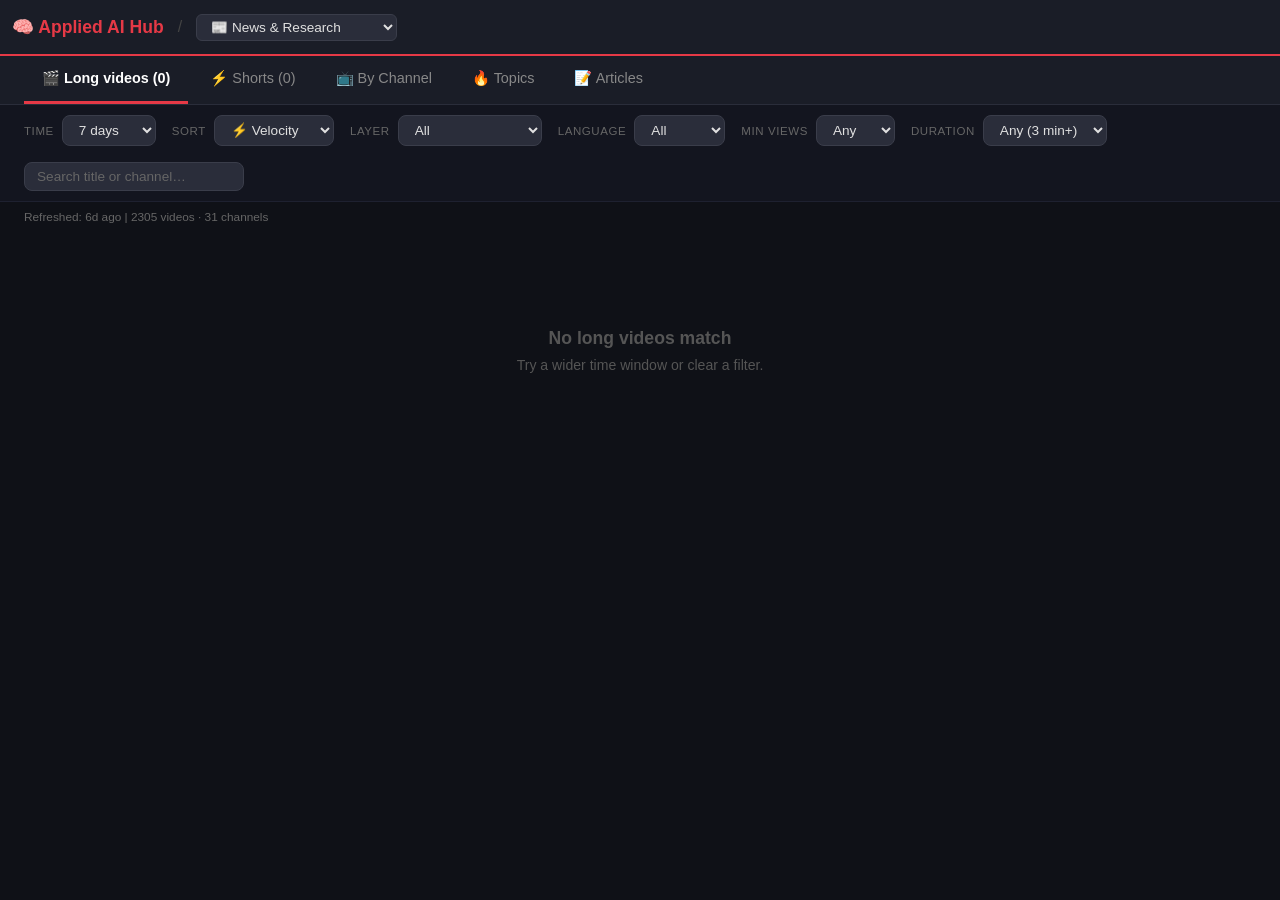
<file: news.html>
<!DOCTYPE html>
<!-- GENERATED by scripts/build_pages.py - do not edit by hand -->
<html lang="en">
<head>
  <meta charset="UTF-8">
  <meta name="viewport" content="width=device-width, initial-scale=1.0">
  <title>News &amp; Research · Applied AI Hub</title>
  <link rel="manifest" href="manifest.json">
  <link rel="icon" href="icons/icon-192.png">
  <meta name="theme-color" content="#e63946">
  <link rel="stylesheet" href="assets/hub.css">
</head>
<body style="--accent: #e63946">

<nav>
  <a class="nav-brand" href="index.html">🧠 Applied AI Hub</a>
  <span class="nav-sep">/</span>
  <select class="nav-select" id="navSelect" aria-label="Switch section">
    <option value="">📰 News &amp; Research</option>
    <option value="index.html">🏠 Home</option>
    <option value="all.html">🌐 All Videos</option>
    <option value="oracle.html">🔴 Oracle AI Hub</option>
    <option value="agents.html">🤖 Agents &amp; Automation</option>
    <option value="coding.html">💻 Agentic Coding</option>
    <option value="engineering.html">🛠️ AI Engineering</option>
    <option value="enterprise.html">🏢 Enterprise AI</option>
    <option value="productivity.html">⚡ AI for Professionals</option>
    <option value="business.html">🚀 Business &amp; Startups</option>
    <option value="video.html">🎬 Video &amp; Content</option>
    <option value="selfhost.html">🖥️ Self-hosting &amp; Local AI</option>
    <option value="marketing.html">📣 Marketing &amp; Growth</option>
  </select>
</nav>

<div class="tabbar">
  <button class="tab-btn" data-tab="long" data-label="🎬 Long videos">🎬 Long videos</button>
  <button class="tab-btn" data-tab="short" data-label="⚡ Shorts">⚡ Shorts</button>
  <button class="tab-btn" data-tab="channels">📺 By Channel</button>
  <button class="tab-btn" data-tab="topics">🔥 Topics</button>
  <button class="tab-btn" data-tab="articles">📝 Articles</button>
</div>

<div class="toolbar">
  <div class="toolbar-group" data-tabs="long short channels topics"><span class="toolbar-label">Time</span>
    <select id="timeSelect"><option value="1d">1 day</option><option value="3d">3 days</option><option value="7d">7 days</option><option value="30d">30 days</option><option value="90d">90 days</option></select></div>
  <div class="toolbar-group" data-tabs="long short channels"><span class="toolbar-label">Sort</span>
    <select id="sortSelect"><option value="views">👁 Views</option><option value="velocity">⚡ Velocity</option><option value="trending">📊 Trending</option><option value="newest">🕐 Newest</option></select></div>
  <div class="toolbar-group" data-tabs="topics"><span class="toolbar-label">Rank by</span>
    <select id="rankSelect"><option value="rising">🔥 Rising</option><option value="mentions">📊 Most mentioned</option></select></div>
  <div class="toolbar-group" data-tabs="long short channels topics articles"><span class="toolbar-label">Layer</span>
    <select id="layerSelect"><option value="all">All</option><option value="Primary">Primary (official)</option><option value="Practitioner">Practitioner</option><option value="Analysis">Analysis</option></select></div>
  <div class="toolbar-group" data-tabs="long short channels topics"><span class="toolbar-label">Language</span>
    <select id="langSelect"><option value="all">All</option><option value="en">English</option><option value="hi">Hindi</option></select></div>
  <div class="toolbar-group" data-tabs="long short channels"><span class="toolbar-label">Min views</span>
    <select id="viewsSelect"><option value="0">Any</option><option value="1000">1K+</option><option value="5000">5K+</option><option value="10000">10K+</option><option value="50000">50K+</option></select></div>
  <div class="toolbar-group" data-tabs="long short channels"><span class="toolbar-label">Duration</span>
    <select id="durationSelect"></select></div>
  <input type="search" id="searchInput" data-tabs="long short channels articles" placeholder="Search title or channel…">
</div>
<p class="meta-info" id="metaInfo"></p>

<div class="panel" id="panel-long"></div>
<div class="panel" id="panel-short"></div>
<div class="panel" id="panel-channels"></div>
<div class="panel" id="panel-topics"></div>
<div class="panel" id="panel-articles"></div>

<div class="modal-overlay" id="playerModal">
  <div class="modal-wrapper">
    <button class="modal-close" id="closeBtn" aria-label="Close">✕</button>
    <div class="modal-box">
      <div class="player-wrap"><iframe id="playerFrame" src="" allowfullscreen allow="autoplay; encrypted-media; picture-in-picture"></iframe></div>
      <div class="credit-bar" id="creditBar"></div>
    </div>
  </div>
</div>

<div class="sv" id="shortsViewer" hidden role="dialog" aria-label="Shorts viewer">
  <div class="sv-stage" id="svStage" tabindex="-1">
    <iframe id="svFrame" src="about:blank" allow="autoplay; encrypted-media; picture-in-picture" title="Short video"></iframe>
    <div class="sv-gesture" id="svGesture"></div>
    <div class="sv-info"><div class="sv-title" id="svTitle"></div><div class="sv-meta" id="svMeta"></div></div>
    <div class="sv-flash" id="svFlash"></div>
    <div class="sv-hint" id="svHint" hidden>Swipe up for next · swipe down for previous</div>
  </div>
  <div class="sv-count" id="svCount"></div>
  <button class="sv-btn sv-close" id="svClose" aria-label="Close">✕</button>
  <div class="sv-side">
    <button class="sv-btn" id="svUp" aria-label="Previous short">▲</button>
    <button class="sv-btn" id="svMute" aria-label="Mute" aria-pressed="false">🔊</button>
    <a class="sv-btn" id="svYt" href="#" target="_blank" rel="noopener noreferrer" aria-label="Open on YouTube">↗</a>
    <button class="sv-btn" id="svDown" aria-label="Next short">▼</button>
  </div>
</div>

<div id="toast"></div>
<script>window.HUB_PAGE = {"slug": "news", "title": "News & Research", "hasArticles": true, "watch": [{"name": "Anthropic News", "site": "https://www.anthropic.com/news"}, {"name": "The Batch", "site": "https://www.deeplearning.ai/the-batch/"}]};</script>
<script src="assets/topics.js"></script>
<script src="assets/shorts.js"></script>
<script src="assets/hub.js"></script>
</body>
</html>
</file>
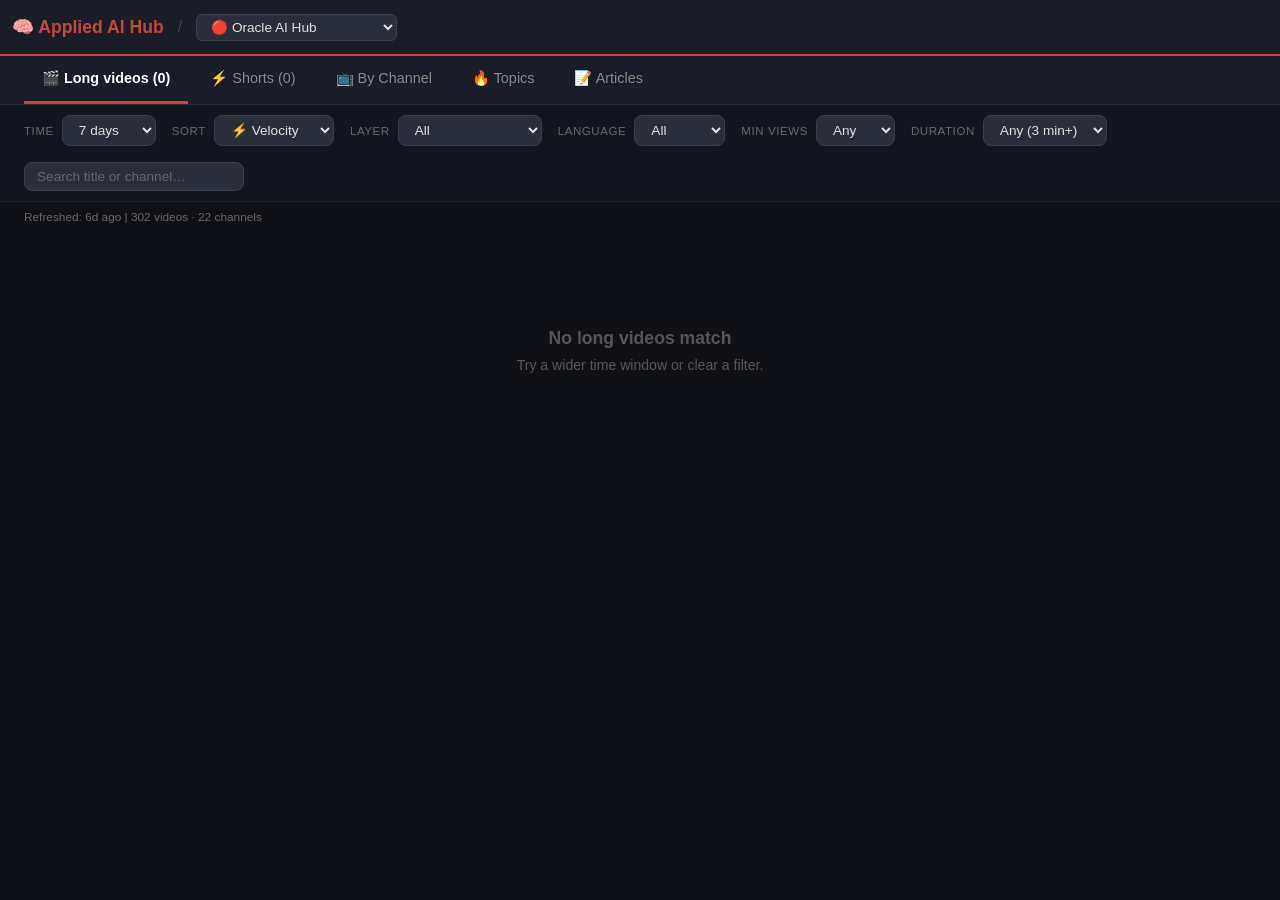
<file: oracle.html>
<!DOCTYPE html>
<!-- GENERATED by scripts/build_pages.py - do not edit by hand -->
<html lang="en">
<head>
  <meta charset="UTF-8">
  <meta name="viewport" content="width=device-width, initial-scale=1.0">
  <title>Oracle AI Hub · Applied AI Hub</title>
  <link rel="manifest" href="manifest.json">
  <link rel="icon" href="icons/icon-192.png">
  <meta name="theme-color" content="#c74634">
  <link rel="stylesheet" href="assets/hub.css">
</head>
<body style="--accent: #c74634">

<nav>
  <a class="nav-brand" href="index.html">🧠 Applied AI Hub</a>
  <span class="nav-sep">/</span>
  <select class="nav-select" id="navSelect" aria-label="Switch section">
    <option value="">🔴 Oracle AI Hub</option>
    <option value="index.html">🏠 Home</option>
    <option value="all.html">🌐 All Videos</option>
    <option value="news.html">📰 News &amp; Research</option>
    <option value="agents.html">🤖 Agents &amp; Automation</option>
    <option value="coding.html">💻 Agentic Coding</option>
    <option value="engineering.html">🛠️ AI Engineering</option>
    <option value="enterprise.html">🏢 Enterprise AI</option>
    <option value="productivity.html">⚡ AI for Professionals</option>
    <option value="business.html">🚀 Business &amp; Startups</option>
    <option value="video.html">🎬 Video &amp; Content</option>
    <option value="selfhost.html">🖥️ Self-hosting &amp; Local AI</option>
    <option value="marketing.html">📣 Marketing &amp; Growth</option>
  </select>
</nav>

<div class="tabbar">
  <button class="tab-btn" data-tab="long" data-label="🎬 Long videos">🎬 Long videos</button>
  <button class="tab-btn" data-tab="short" data-label="⚡ Shorts">⚡ Shorts</button>
  <button class="tab-btn" data-tab="channels">📺 By Channel</button>
  <button class="tab-btn" data-tab="topics">🔥 Topics</button>
  <button class="tab-btn" data-tab="articles">📝 Articles</button>
</div>

<div class="toolbar">
  <div class="toolbar-group" data-tabs="long short channels topics"><span class="toolbar-label">Time</span>
    <select id="timeSelect"><option value="1d">1 day</option><option value="3d">3 days</option><option value="7d">7 days</option><option value="30d">30 days</option><option value="90d">90 days</option></select></div>
  <div class="toolbar-group" data-tabs="long short channels"><span class="toolbar-label">Sort</span>
    <select id="sortSelect"><option value="views">👁 Views</option><option value="velocity">⚡ Velocity</option><option value="trending">📊 Trending</option><option value="newest">🕐 Newest</option></select></div>
  <div class="toolbar-group" data-tabs="topics"><span class="toolbar-label">Rank by</span>
    <select id="rankSelect"><option value="rising">🔥 Rising</option><option value="mentions">📊 Most mentioned</option></select></div>
  <div class="toolbar-group" data-tabs="long short channels topics articles"><span class="toolbar-label">Layer</span>
    <select id="layerSelect"><option value="all">All</option><option value="Primary">Primary (official)</option><option value="Practitioner">Practitioner</option><option value="Analysis">Analysis</option></select></div>
  <div class="toolbar-group" data-tabs="long short channels topics"><span class="toolbar-label">Language</span>
    <select id="langSelect"><option value="all">All</option><option value="en">English</option><option value="hi">Hindi</option></select></div>
  <div class="toolbar-group" data-tabs="long short channels"><span class="toolbar-label">Min views</span>
    <select id="viewsSelect"><option value="0">Any</option><option value="1000">1K+</option><option value="5000">5K+</option><option value="10000">10K+</option><option value="50000">50K+</option></select></div>
  <div class="toolbar-group" data-tabs="long short channels"><span class="toolbar-label">Duration</span>
    <select id="durationSelect"></select></div>
  <input type="search" id="searchInput" data-tabs="long short channels articles" placeholder="Search title or channel…">
</div>
<p class="meta-info" id="metaInfo"></p>

<div class="panel" id="panel-long"></div>
<div class="panel" id="panel-short"></div>
<div class="panel" id="panel-channels"></div>
<div class="panel" id="panel-topics"></div>
<div class="panel" id="panel-articles"></div>

<div class="modal-overlay" id="playerModal">
  <div class="modal-wrapper">
    <button class="modal-close" id="closeBtn" aria-label="Close">✕</button>
    <div class="modal-box">
      <div class="player-wrap"><iframe id="playerFrame" src="" allowfullscreen allow="autoplay; encrypted-media; picture-in-picture"></iframe></div>
      <div class="credit-bar" id="creditBar"></div>
    </div>
  </div>
</div>

<div class="sv" id="shortsViewer" hidden role="dialog" aria-label="Shorts viewer">
  <div class="sv-stage" id="svStage" tabindex="-1">
    <iframe id="svFrame" src="about:blank" allow="autoplay; encrypted-media; picture-in-picture" title="Short video"></iframe>
    <div class="sv-gesture" id="svGesture"></div>
    <div class="sv-info"><div class="sv-title" id="svTitle"></div><div class="sv-meta" id="svMeta"></div></div>
    <div class="sv-flash" id="svFlash"></div>
    <div class="sv-hint" id="svHint" hidden>Swipe up for next · swipe down for previous</div>
  </div>
  <div class="sv-count" id="svCount"></div>
  <button class="sv-btn sv-close" id="svClose" aria-label="Close">✕</button>
  <div class="sv-side">
    <button class="sv-btn" id="svUp" aria-label="Previous short">▲</button>
    <button class="sv-btn" id="svMute" aria-label="Mute" aria-pressed="false">🔊</button>
    <a class="sv-btn" id="svYt" href="#" target="_blank" rel="noopener noreferrer" aria-label="Open on YouTube">↗</a>
    <button class="sv-btn" id="svDown" aria-label="Next short">▼</button>
  </div>
</div>

<div id="toast"></div>
<script>window.HUB_PAGE = {"slug": "oracle", "title": "Oracle AI Hub", "hasArticles": true, "watch": [{"name": "Oracle Cloud Infrastructure Blog", "site": "https://blogs.oracle.com/cloud-infrastructure/"}, {"name": "Oracle Fusion Insider", "site": "https://blogs.oracle.com/fusioninsider/"}]};</script>
<script src="assets/topics.js"></script>
<script src="assets/shorts.js"></script>
<script src="assets/hub.js"></script>
</body>
</html>
</file>
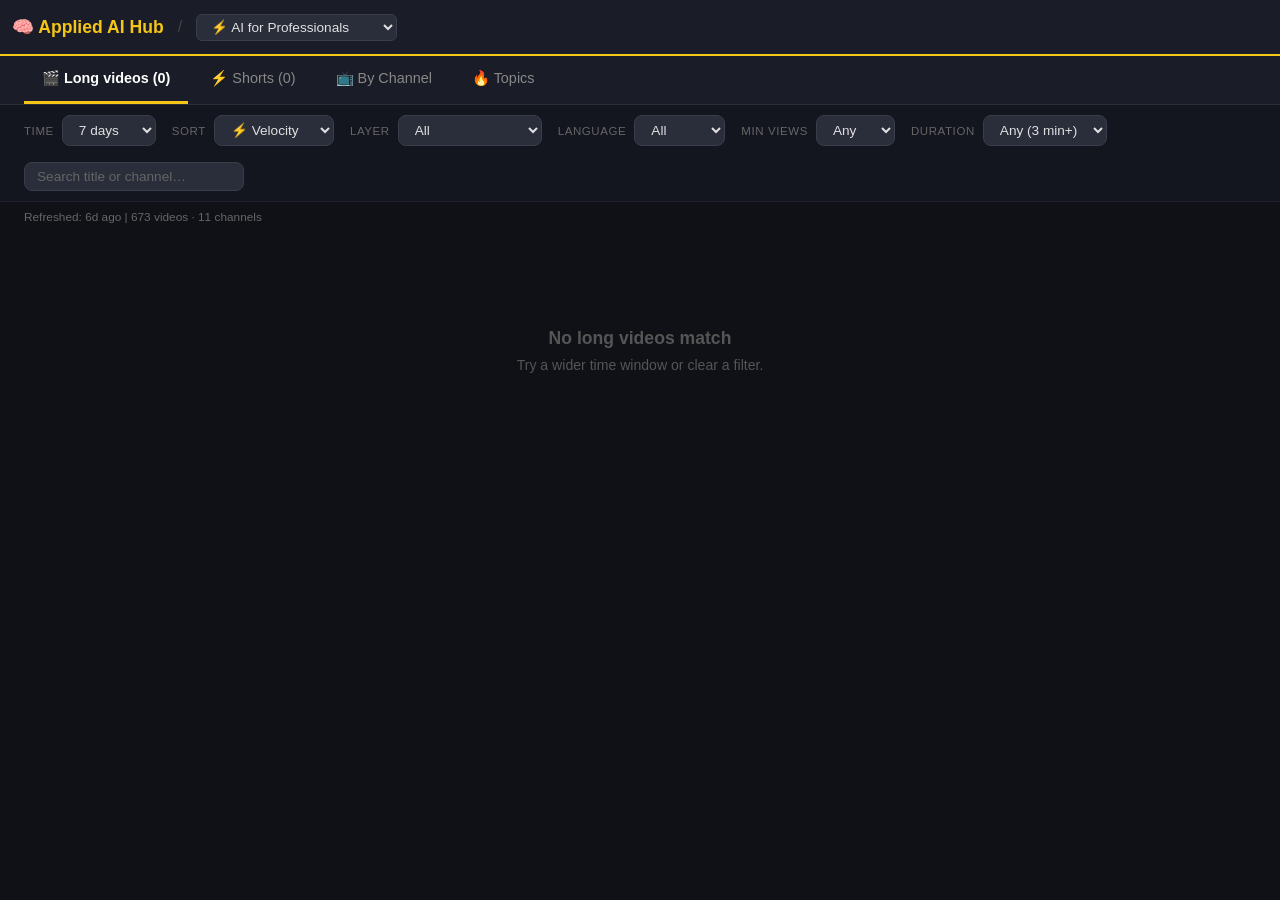
<file: productivity.html>
<!DOCTYPE html>
<!-- GENERATED by scripts/build_pages.py - do not edit by hand -->
<html lang="en">
<head>
  <meta charset="UTF-8">
  <meta name="viewport" content="width=device-width, initial-scale=1.0">
  <title>AI for Professionals · Applied AI Hub</title>
  <link rel="manifest" href="manifest.json">
  <link rel="icon" href="icons/icon-192.png">
  <meta name="theme-color" content="#f5c518">
  <link rel="stylesheet" href="assets/hub.css">
</head>
<body style="--accent: #f5c518">

<nav>
  <a class="nav-brand" href="index.html">🧠 Applied AI Hub</a>
  <span class="nav-sep">/</span>
  <select class="nav-select" id="navSelect" aria-label="Switch section">
    <option value="">⚡ AI for Professionals</option>
    <option value="index.html">🏠 Home</option>
    <option value="all.html">🌐 All Videos</option>
    <option value="oracle.html">🔴 Oracle AI Hub</option>
    <option value="news.html">📰 News &amp; Research</option>
    <option value="agents.html">🤖 Agents &amp; Automation</option>
    <option value="coding.html">💻 Agentic Coding</option>
    <option value="engineering.html">🛠️ AI Engineering</option>
    <option value="enterprise.html">🏢 Enterprise AI</option>
    <option value="business.html">🚀 Business &amp; Startups</option>
    <option value="video.html">🎬 Video &amp; Content</option>
    <option value="selfhost.html">🖥️ Self-hosting &amp; Local AI</option>
    <option value="marketing.html">📣 Marketing &amp; Growth</option>
  </select>
</nav>

<div class="tabbar">
  <button class="tab-btn" data-tab="long" data-label="🎬 Long videos">🎬 Long videos</button>
  <button class="tab-btn" data-tab="short" data-label="⚡ Shorts">⚡ Shorts</button>
  <button class="tab-btn" data-tab="channels">📺 By Channel</button>
  <button class="tab-btn" data-tab="topics">🔥 Topics</button>
</div>

<div class="toolbar">
  <div class="toolbar-group" data-tabs="long short channels topics"><span class="toolbar-label">Time</span>
    <select id="timeSelect"><option value="1d">1 day</option><option value="3d">3 days</option><option value="7d">7 days</option><option value="30d">30 days</option><option value="90d">90 days</option></select></div>
  <div class="toolbar-group" data-tabs="long short channels"><span class="toolbar-label">Sort</span>
    <select id="sortSelect"><option value="views">👁 Views</option><option value="velocity">⚡ Velocity</option><option value="trending">📊 Trending</option><option value="newest">🕐 Newest</option></select></div>
  <div class="toolbar-group" data-tabs="topics"><span class="toolbar-label">Rank by</span>
    <select id="rankSelect"><option value="rising">🔥 Rising</option><option value="mentions">📊 Most mentioned</option></select></div>
  <div class="toolbar-group" data-tabs="long short channels topics articles"><span class="toolbar-label">Layer</span>
    <select id="layerSelect"><option value="all">All</option><option value="Primary">Primary (official)</option><option value="Practitioner">Practitioner</option><option value="Analysis">Analysis</option></select></div>
  <div class="toolbar-group" data-tabs="long short channels topics"><span class="toolbar-label">Language</span>
    <select id="langSelect"><option value="all">All</option><option value="en">English</option><option value="hi">Hindi</option></select></div>
  <div class="toolbar-group" data-tabs="long short channels"><span class="toolbar-label">Min views</span>
    <select id="viewsSelect"><option value="0">Any</option><option value="1000">1K+</option><option value="5000">5K+</option><option value="10000">10K+</option><option value="50000">50K+</option></select></div>
  <div class="toolbar-group" data-tabs="long short channels"><span class="toolbar-label">Duration</span>
    <select id="durationSelect"></select></div>
  <input type="search" id="searchInput" data-tabs="long short channels articles" placeholder="Search title or channel…">
</div>
<p class="meta-info" id="metaInfo"></p>

<div class="panel" id="panel-long"></div>
<div class="panel" id="panel-short"></div>
<div class="panel" id="panel-channels"></div>
<div class="panel" id="panel-topics"></div>
<div class="panel" id="panel-articles"></div>

<div class="modal-overlay" id="playerModal">
  <div class="modal-wrapper">
    <button class="modal-close" id="closeBtn" aria-label="Close">✕</button>
    <div class="modal-box">
      <div class="player-wrap"><iframe id="playerFrame" src="" allowfullscreen allow="autoplay; encrypted-media; picture-in-picture"></iframe></div>
      <div class="credit-bar" id="creditBar"></div>
    </div>
  </div>
</div>

<div class="sv" id="shortsViewer" hidden role="dialog" aria-label="Shorts viewer">
  <div class="sv-stage" id="svStage" tabindex="-1">
    <iframe id="svFrame" src="about:blank" allow="autoplay; encrypted-media; picture-in-picture" title="Short video"></iframe>
    <div class="sv-gesture" id="svGesture"></div>
    <div class="sv-info"><div class="sv-title" id="svTitle"></div><div class="sv-meta" id="svMeta"></div></div>
    <div class="sv-flash" id="svFlash"></div>
    <div class="sv-hint" id="svHint" hidden>Swipe up for next · swipe down for previous</div>
  </div>
  <div class="sv-count" id="svCount"></div>
  <button class="sv-btn sv-close" id="svClose" aria-label="Close">✕</button>
  <div class="sv-side">
    <button class="sv-btn" id="svUp" aria-label="Previous short">▲</button>
    <button class="sv-btn" id="svMute" aria-label="Mute" aria-pressed="false">🔊</button>
    <a class="sv-btn" id="svYt" href="#" target="_blank" rel="noopener noreferrer" aria-label="Open on YouTube">↗</a>
    <button class="sv-btn" id="svDown" aria-label="Next short">▼</button>
  </div>
</div>

<div id="toast"></div>
<script>window.HUB_PAGE = {"slug": "productivity", "title": "AI for Professionals", "hasArticles": false, "watch": []};</script>
<script src="assets/topics.js"></script>
<script src="assets/shorts.js"></script>
<script src="assets/hub.js"></script>
</body>
</html>
</file>
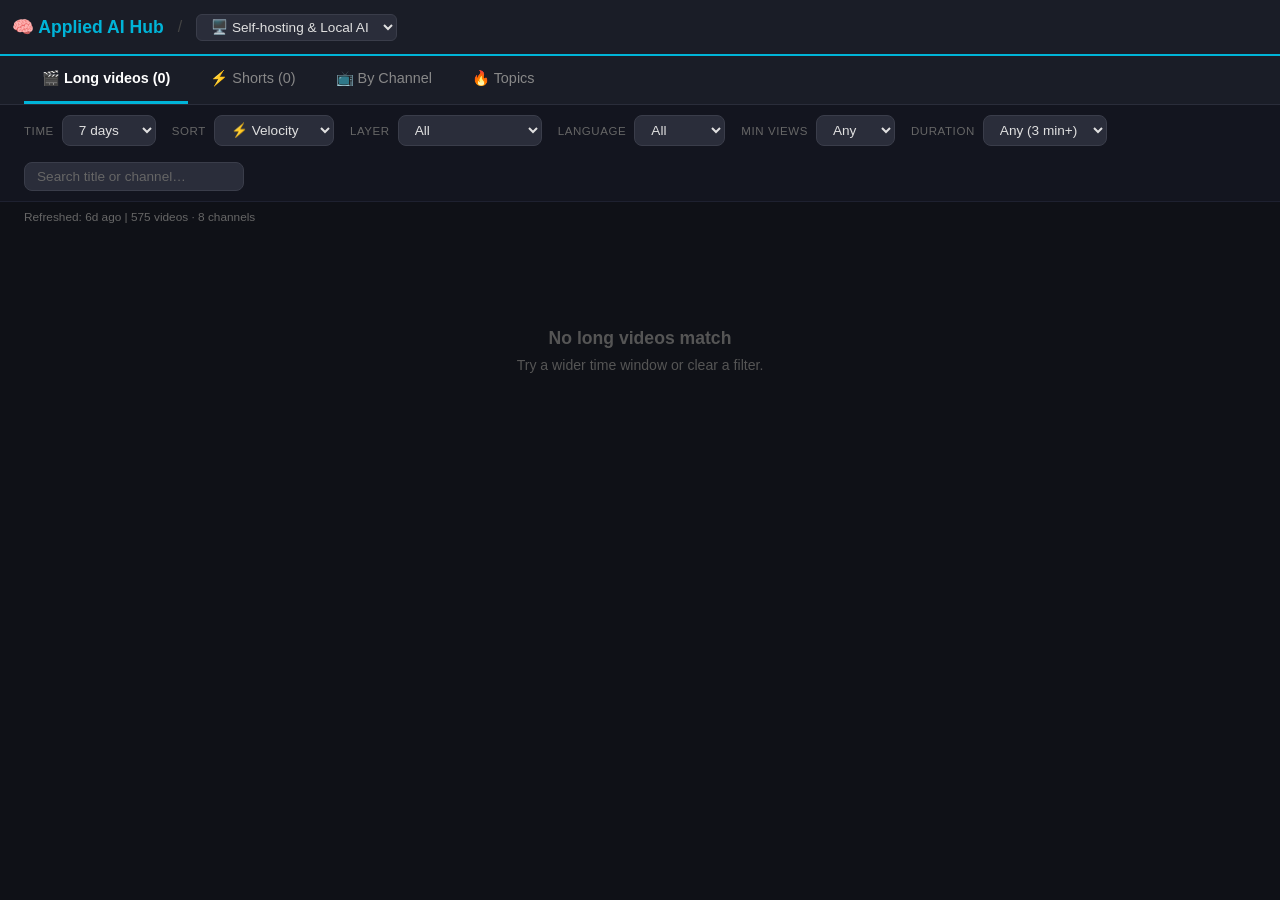
<file: selfhost.html>
<!DOCTYPE html>
<!-- GENERATED by scripts/build_pages.py - do not edit by hand -->
<html lang="en">
<head>
  <meta charset="UTF-8">
  <meta name="viewport" content="width=device-width, initial-scale=1.0">
  <title>Self-hosting &amp; Local AI · Applied AI Hub</title>
  <link rel="manifest" href="manifest.json">
  <link rel="icon" href="icons/icon-192.png">
  <meta name="theme-color" content="#00b4d8">
  <link rel="stylesheet" href="assets/hub.css">
</head>
<body style="--accent: #00b4d8">

<nav>
  <a class="nav-brand" href="index.html">🧠 Applied AI Hub</a>
  <span class="nav-sep">/</span>
  <select class="nav-select" id="navSelect" aria-label="Switch section">
    <option value="">🖥️ Self-hosting &amp; Local AI</option>
    <option value="index.html">🏠 Home</option>
    <option value="all.html">🌐 All Videos</option>
    <option value="oracle.html">🔴 Oracle AI Hub</option>
    <option value="news.html">📰 News &amp; Research</option>
    <option value="agents.html">🤖 Agents &amp; Automation</option>
    <option value="coding.html">💻 Agentic Coding</option>
    <option value="engineering.html">🛠️ AI Engineering</option>
    <option value="enterprise.html">🏢 Enterprise AI</option>
    <option value="productivity.html">⚡ AI for Professionals</option>
    <option value="business.html">🚀 Business &amp; Startups</option>
    <option value="video.html">🎬 Video &amp; Content</option>
    <option value="marketing.html">📣 Marketing &amp; Growth</option>
  </select>
</nav>

<div class="tabbar">
  <button class="tab-btn" data-tab="long" data-label="🎬 Long videos">🎬 Long videos</button>
  <button class="tab-btn" data-tab="short" data-label="⚡ Shorts">⚡ Shorts</button>
  <button class="tab-btn" data-tab="channels">📺 By Channel</button>
  <button class="tab-btn" data-tab="topics">🔥 Topics</button>
</div>

<div class="toolbar">
  <div class="toolbar-group" data-tabs="long short channels topics"><span class="toolbar-label">Time</span>
    <select id="timeSelect"><option value="1d">1 day</option><option value="3d">3 days</option><option value="7d">7 days</option><option value="30d">30 days</option><option value="90d">90 days</option></select></div>
  <div class="toolbar-group" data-tabs="long short channels"><span class="toolbar-label">Sort</span>
    <select id="sortSelect"><option value="views">👁 Views</option><option value="velocity">⚡ Velocity</option><option value="trending">📊 Trending</option><option value="newest">🕐 Newest</option></select></div>
  <div class="toolbar-group" data-tabs="topics"><span class="toolbar-label">Rank by</span>
    <select id="rankSelect"><option value="rising">🔥 Rising</option><option value="mentions">📊 Most mentioned</option></select></div>
  <div class="toolbar-group" data-tabs="long short channels topics articles"><span class="toolbar-label">Layer</span>
    <select id="layerSelect"><option value="all">All</option><option value="Primary">Primary (official)</option><option value="Practitioner">Practitioner</option><option value="Analysis">Analysis</option></select></div>
  <div class="toolbar-group" data-tabs="long short channels topics"><span class="toolbar-label">Language</span>
    <select id="langSelect"><option value="all">All</option><option value="en">English</option><option value="hi">Hindi</option></select></div>
  <div class="toolbar-group" data-tabs="long short channels"><span class="toolbar-label">Min views</span>
    <select id="viewsSelect"><option value="0">Any</option><option value="1000">1K+</option><option value="5000">5K+</option><option value="10000">10K+</option><option value="50000">50K+</option></select></div>
  <div class="toolbar-group" data-tabs="long short channels"><span class="toolbar-label">Duration</span>
    <select id="durationSelect"></select></div>
  <input type="search" id="searchInput" data-tabs="long short channels articles" placeholder="Search title or channel…">
</div>
<p class="meta-info" id="metaInfo"></p>

<div class="panel" id="panel-long"></div>
<div class="panel" id="panel-short"></div>
<div class="panel" id="panel-channels"></div>
<div class="panel" id="panel-topics"></div>
<div class="panel" id="panel-articles"></div>

<div class="modal-overlay" id="playerModal">
  <div class="modal-wrapper">
    <button class="modal-close" id="closeBtn" aria-label="Close">✕</button>
    <div class="modal-box">
      <div class="player-wrap"><iframe id="playerFrame" src="" allowfullscreen allow="autoplay; encrypted-media; picture-in-picture"></iframe></div>
      <div class="credit-bar" id="creditBar"></div>
    </div>
  </div>
</div>

<div class="sv" id="shortsViewer" hidden role="dialog" aria-label="Shorts viewer">
  <div class="sv-stage" id="svStage" tabindex="-1">
    <iframe id="svFrame" src="about:blank" allow="autoplay; encrypted-media; picture-in-picture" title="Short video"></iframe>
    <div class="sv-gesture" id="svGesture"></div>
    <div class="sv-info"><div class="sv-title" id="svTitle"></div><div class="sv-meta" id="svMeta"></div></div>
    <div class="sv-flash" id="svFlash"></div>
    <div class="sv-hint" id="svHint" hidden>Swipe up for next · swipe down for previous</div>
  </div>
  <div class="sv-count" id="svCount"></div>
  <button class="sv-btn sv-close" id="svClose" aria-label="Close">✕</button>
  <div class="sv-side">
    <button class="sv-btn" id="svUp" aria-label="Previous short">▲</button>
    <button class="sv-btn" id="svMute" aria-label="Mute" aria-pressed="false">🔊</button>
    <a class="sv-btn" id="svYt" href="#" target="_blank" rel="noopener noreferrer" aria-label="Open on YouTube">↗</a>
    <button class="sv-btn" id="svDown" aria-label="Next short">▼</button>
  </div>
</div>

<div id="toast"></div>
<script>window.HUB_PAGE = {"slug": "selfhost", "title": "Self-hosting & Local AI", "hasArticles": false, "watch": []};</script>
<script src="assets/topics.js"></script>
<script src="assets/shorts.js"></script>
<script src="assets/hub.js"></script>
</body>
</html>
</file>
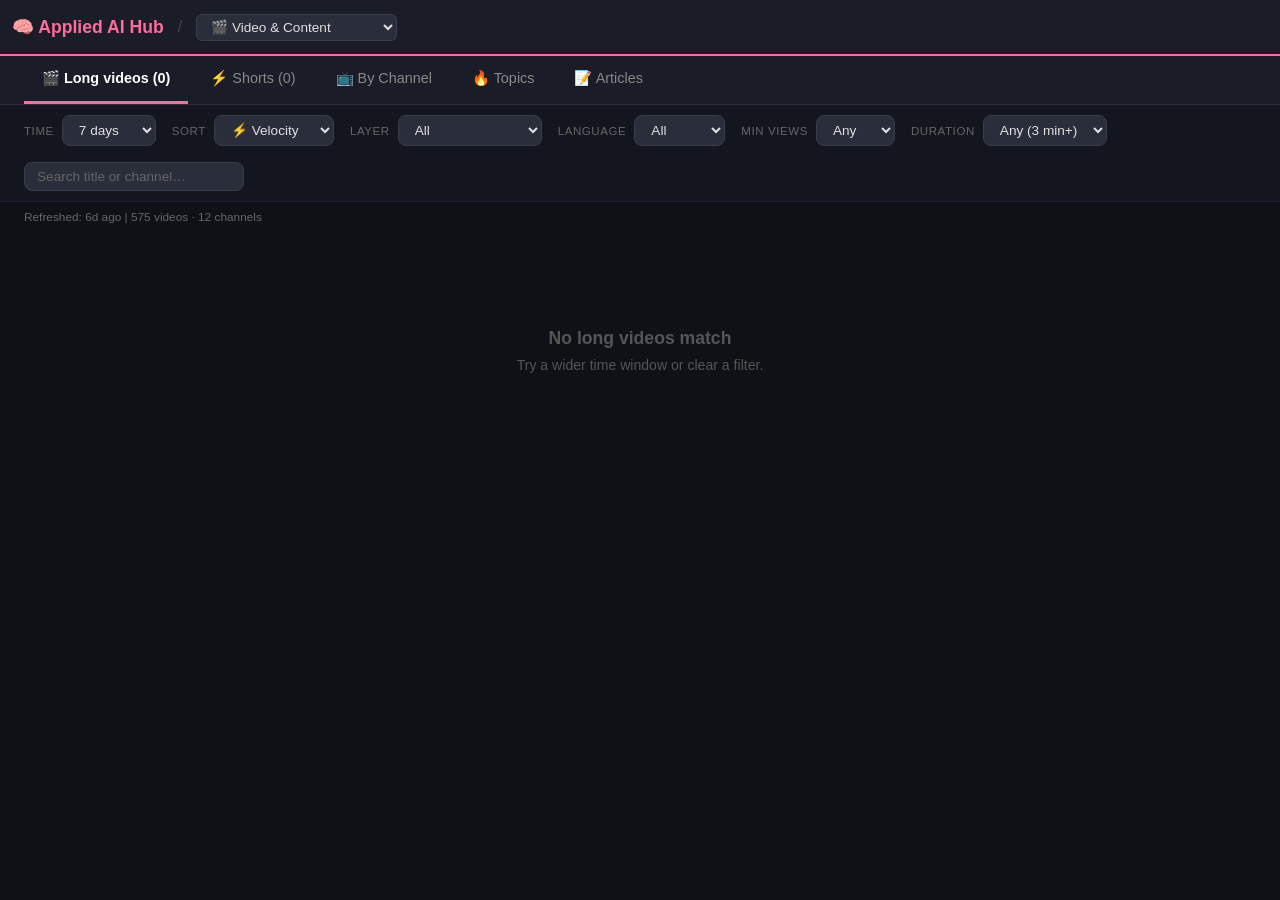
<file: video.html>
<!DOCTYPE html>
<!-- GENERATED by scripts/build_pages.py - do not edit by hand -->
<html lang="en">
<head>
  <meta charset="UTF-8">
  <meta name="viewport" content="width=device-width, initial-scale=1.0">
  <title>Video &amp; Content · Applied AI Hub</title>
  <link rel="manifest" href="manifest.json">
  <link rel="icon" href="icons/icon-192.png">
  <meta name="theme-color" content="#ff6b9d">
  <link rel="stylesheet" href="assets/hub.css">
</head>
<body style="--accent: #ff6b9d">

<nav>
  <a class="nav-brand" href="index.html">🧠 Applied AI Hub</a>
  <span class="nav-sep">/</span>
  <select class="nav-select" id="navSelect" aria-label="Switch section">
    <option value="">🎬 Video &amp; Content</option>
    <option value="index.html">🏠 Home</option>
    <option value="all.html">🌐 All Videos</option>
    <option value="oracle.html">🔴 Oracle AI Hub</option>
    <option value="news.html">📰 News &amp; Research</option>
    <option value="agents.html">🤖 Agents &amp; Automation</option>
    <option value="coding.html">💻 Agentic Coding</option>
    <option value="engineering.html">🛠️ AI Engineering</option>
    <option value="enterprise.html">🏢 Enterprise AI</option>
    <option value="productivity.html">⚡ AI for Professionals</option>
    <option value="business.html">🚀 Business &amp; Startups</option>
    <option value="selfhost.html">🖥️ Self-hosting &amp; Local AI</option>
    <option value="marketing.html">📣 Marketing &amp; Growth</option>
  </select>
</nav>

<div class="tabbar">
  <button class="tab-btn" data-tab="long" data-label="🎬 Long videos">🎬 Long videos</button>
  <button class="tab-btn" data-tab="short" data-label="⚡ Shorts">⚡ Shorts</button>
  <button class="tab-btn" data-tab="channels">📺 By Channel</button>
  <button class="tab-btn" data-tab="topics">🔥 Topics</button>
  <button class="tab-btn" data-tab="articles">📝 Articles</button>
</div>

<div class="toolbar">
  <div class="toolbar-group" data-tabs="long short channels topics"><span class="toolbar-label">Time</span>
    <select id="timeSelect"><option value="1d">1 day</option><option value="3d">3 days</option><option value="7d">7 days</option><option value="30d">30 days</option><option value="90d">90 days</option></select></div>
  <div class="toolbar-group" data-tabs="long short channels"><span class="toolbar-label">Sort</span>
    <select id="sortSelect"><option value="views">👁 Views</option><option value="velocity">⚡ Velocity</option><option value="trending">📊 Trending</option><option value="newest">🕐 Newest</option></select></div>
  <div class="toolbar-group" data-tabs="topics"><span class="toolbar-label">Rank by</span>
    <select id="rankSelect"><option value="rising">🔥 Rising</option><option value="mentions">📊 Most mentioned</option></select></div>
  <div class="toolbar-group" data-tabs="long short channels topics articles"><span class="toolbar-label">Layer</span>
    <select id="layerSelect"><option value="all">All</option><option value="Primary">Primary (official)</option><option value="Practitioner">Practitioner</option><option value="Analysis">Analysis</option></select></div>
  <div class="toolbar-group" data-tabs="long short channels topics"><span class="toolbar-label">Language</span>
    <select id="langSelect"><option value="all">All</option><option value="en">English</option><option value="hi">Hindi</option></select></div>
  <div class="toolbar-group" data-tabs="long short channels"><span class="toolbar-label">Min views</span>
    <select id="viewsSelect"><option value="0">Any</option><option value="1000">1K+</option><option value="5000">5K+</option><option value="10000">10K+</option><option value="50000">50K+</option></select></div>
  <div class="toolbar-group" data-tabs="long short channels"><span class="toolbar-label">Duration</span>
    <select id="durationSelect"></select></div>
  <input type="search" id="searchInput" data-tabs="long short channels articles" placeholder="Search title or channel…">
</div>
<p class="meta-info" id="metaInfo"></p>

<div class="panel" id="panel-long"></div>
<div class="panel" id="panel-short"></div>
<div class="panel" id="panel-channels"></div>
<div class="panel" id="panel-topics"></div>
<div class="panel" id="panel-articles"></div>

<div class="modal-overlay" id="playerModal">
  <div class="modal-wrapper">
    <button class="modal-close" id="closeBtn" aria-label="Close">✕</button>
    <div class="modal-box">
      <div class="player-wrap"><iframe id="playerFrame" src="" allowfullscreen allow="autoplay; encrypted-media; picture-in-picture"></iframe></div>
      <div class="credit-bar" id="creditBar"></div>
    </div>
  </div>
</div>

<div class="sv" id="shortsViewer" hidden role="dialog" aria-label="Shorts viewer">
  <div class="sv-stage" id="svStage" tabindex="-1">
    <iframe id="svFrame" src="about:blank" allow="autoplay; encrypted-media; picture-in-picture" title="Short video"></iframe>
    <div class="sv-gesture" id="svGesture"></div>
    <div class="sv-info"><div class="sv-title" id="svTitle"></div><div class="sv-meta" id="svMeta"></div></div>
    <div class="sv-flash" id="svFlash"></div>
    <div class="sv-hint" id="svHint" hidden>Swipe up for next · swipe down for previous</div>
  </div>
  <div class="sv-count" id="svCount"></div>
  <button class="sv-btn sv-close" id="svClose" aria-label="Close">✕</button>
  <div class="sv-side">
    <button class="sv-btn" id="svUp" aria-label="Previous short">▲</button>
    <button class="sv-btn" id="svMute" aria-label="Mute" aria-pressed="false">🔊</button>
    <a class="sv-btn" id="svYt" href="#" target="_blank" rel="noopener noreferrer" aria-label="Open on YouTube">↗</a>
    <button class="sv-btn" id="svDown" aria-label="Next short">▼</button>
  </div>
</div>

<div id="toast"></div>
<script>window.HUB_PAGE = {"slug": "video", "title": "Video & Content", "hasArticles": true, "watch": []};</script>
<script src="assets/topics.js"></script>
<script src="assets/shorts.js"></script>
<script src="assets/hub.js"></script>
</body>
</html>
</file>
<file: assets/hub.css>
/* Shared styles for every Applied AI Hub page.
   Each page sets --accent on <body>; the rest is common. */
*, *::before, *::after { box-sizing: border-box; margin: 0; padding: 0; }
:root { --bg: #0f1117; --panel: #1a1d27; --panel-2: #13151f; --line: #2a2d3a; --line-2: #3a3d4a; --text: #e0e0e0; --muted: #888; }
html { -webkit-text-size-adjust: 100%; }
body { font-family: 'Segoe UI', sans-serif; background: var(--bg); color: var(--text); min-height: 100vh; --accent: #7c5cff; }

nav { background: var(--panel); border-bottom: 2px solid var(--accent); padding: 0 24px; display: flex; align-items: center; height: 56px; position: sticky; top: 0; z-index: 200; gap: 14px; }
.nav-brand { font-size: 1.1rem; font-weight: 700; color: var(--accent); text-decoration: none; white-space: nowrap; }
.nav-sep { color: #444; }
.nav-select { background: var(--line); border: 1px solid var(--line-2); color: var(--text); padding: 4px 10px; border-radius: 6px; font-size: 0.85rem; cursor: pointer; outline: none; max-width: 60vw; }

.tabbar { background: var(--panel); border-bottom: 1px solid var(--line); padding: 0 24px; display: flex; gap: 4px; position: sticky; top: 56px; z-index: 100; overflow-x: auto; scrollbar-width: none; }
.tabbar::-webkit-scrollbar { display: none; }
.tab-btn { background: none; border: none; border-bottom: 3px solid transparent; color: var(--muted); padding: 14px 18px; font-size: 0.9rem; cursor: pointer; white-space: nowrap; transition: color 0.2s, border-color 0.2s; }
.tab-btn:hover { color: #ccc; }
.tab-btn.active { color: #fff; font-weight: 600; border-bottom-color: var(--accent); }

.toolbar { background: var(--panel-2); border-bottom: 1px solid #1e2130; padding: 10px 24px; display: flex; align-items: center; gap: 16px; flex-wrap: wrap; }
.toolbar-group { display: flex; align-items: center; gap: 8px; }
.toolbar-label { font-size: 0.72rem; color: #666; text-transform: uppercase; letter-spacing: 0.05em; white-space: nowrap; }
.toolbar select, .toolbar input { background: var(--line); border: 1px solid var(--line-2); color: var(--text); padding: 6px 12px; border-radius: 8px; font-size: 0.85rem; outline: none; }
.toolbar select:hover, .toolbar select:focus, .toolbar input:focus { border-color: var(--accent); }
.toolbar input[type=search] { width: 220px; }
.toolbar input::placeholder { color: #666; }

.panel { display: none; padding: 24px; }
.panel.active { display: block; }
.section-label { font-size: 0.78rem; font-weight: 600; color: #777; text-transform: uppercase; letter-spacing: 0.07em; margin-bottom: 16px; }
.section-blurb { font-size: 0.88rem; color: var(--muted); margin-bottom: 18px; }

.video-grid { display: grid; grid-template-columns: repeat(auto-fill, minmax(260px, 1fr)); gap: 18px; }
.video-card { background: var(--panel); border: 1px solid var(--line); border-radius: 10px; overflow: hidden; cursor: pointer; transition: transform 0.2s, border-color 0.2s; }
.video-card:hover { transform: translateY(-3px); border-color: var(--accent); }
.video-card.hidden { display: none; }
.thumb-wrap { position: relative; width: 100%; padding-top: 56.25%; background: #111; }
.thumb-wrap img { position: absolute; inset: 0; width: 100%; height: 100%; object-fit: cover; }
.rank-badge { position: absolute; top: 7px; left: 7px; background: var(--accent); color: #fff; font-size: 0.7rem; font-weight: 700; padding: 2px 7px; border-radius: 4px; }
.duration-badge { position: absolute; bottom: 6px; right: 6px; background: rgba(0,0,0,0.82); color: #fff; font-size: 0.7rem; font-weight: 600; padding: 1px 5px; border-radius: 3px; }
.newtab-btn { position: absolute; top: 7px; right: 7px; z-index: 2; background: rgba(0,0,0,0.8); border: 1px solid rgba(255,255,255,0.45); color: #fff; width: 26px; height: 26px; border-radius: 4px; cursor: pointer; font-size: 0.82rem; line-height: 1; padding: 0; }
.video-card:hover .newtab-btn { background: rgba(46,204,113,0.85); border-color: #2ecc71; }
.card-body { padding: 11px; }
.card-channel { font-size: 0.72rem; color: var(--accent); font-weight: 600; text-transform: uppercase; letter-spacing: 0.03em; margin-bottom: 4px; display: flex; justify-content: space-between; gap: 8px; }
.card-layer { color: #666; font-weight: 500; text-transform: none; white-space: nowrap; }
.card-title { font-size: 0.88rem; line-height: 1.4; display: -webkit-box; -webkit-line-clamp: 2; -webkit-box-orient: vertical; overflow: hidden; margin-bottom: 8px; }
.card-meta { display: flex; justify-content: space-between; font-size: 0.74rem; color: #777; }
.card-views { color: #aaa; font-weight: 600; }

.show-more-wrap { text-align: center; margin-top: 28px; display: flex; gap: 10px; justify-content: center; }
.btn { background: var(--line); border: 1px solid var(--line-2); color: #ccc; padding: 10px 28px; border-radius: 6px; cursor: pointer; font-size: 0.9rem; }
.btn:hover { background: var(--line-2); color: #fff; }

.channel-card-grid { display: grid; grid-template-columns: repeat(auto-fill, minmax(190px, 1fr)); gap: 14px; }
.channel-card { background: var(--panel); border: 1px solid var(--line); border-radius: 10px; padding: 12px; cursor: pointer; transition: transform 0.2s, border-color 0.2s; }
.channel-card:hover { transform: translateY(-3px); border-color: var(--accent); }
.channel-card-name { font-size: 0.85rem; font-weight: 700; color: #fff; margin-bottom: 5px; }
.channel-card-views { font-size: 0.78rem; color: var(--accent); font-weight: 600; }
.channel-card-count { font-size: 0.68rem; color: #777; margin-top: 3px; }
.detail-header { display: flex; align-items: center; gap: 12px; margin-bottom: 16px; padding-bottom: 12px; border-bottom: 1px solid var(--line); }
.detail-header .name { font-size: 1rem; font-weight: 700; color: #fff; }
.detail-header .count { margin-left: auto; font-size: 0.75rem; color: #777; background: var(--line); padding: 2px 8px; border-radius: 10px; }

.post-list { display: flex; flex-direction: column; gap: 10px; max-width: 860px; }
.post { background: var(--panel); border: 1px solid var(--line); border-left: 3px solid var(--accent); border-radius: 8px; padding: 12px 16px; text-decoration: none; color: inherit; display: block; }
.post:hover { border-color: var(--accent); }
.post-title { font-size: 0.95rem; line-height: 1.4; margin-bottom: 4px; }
.post-meta { font-size: 0.74rem; color: #777; }
.watch-note { font-size: 0.82rem; color: var(--muted); margin: 22px 0 8px; }
.watch-list a { display: inline-block; margin: 0 10px 8px 0; padding: 6px 12px; border: 1px solid var(--line-2); border-radius: 6px; color: #ccc; text-decoration: none; font-size: 0.82rem; }
.watch-list a:hover { border-color: var(--accent); color: #fff; }

.empty-state { text-align: center; padding: 80px 20px; color: #555; }
.empty-state h3 { font-size: 1.1rem; margin-bottom: 8px; }
.empty-state p { font-size: 0.88rem; }
.meta-info { font-size: 0.74rem; color: #666; padding: 8px 24px 0; }

#toast { position: fixed; bottom: 24px; right: 24px; background: var(--panel); border: 1px solid var(--line-2); padding: 12px 20px; border-radius: 8px; font-size: 0.88rem; opacity: 0; transition: opacity 0.3s; z-index: 2000; pointer-events: none; }
#toast.show { opacity: 1; }

.modal-overlay { display: none; position: fixed; inset: 0; background: rgba(0,0,0,0.92); z-index: 1000; align-items: center; justify-content: center; padding: 16px; }
.modal-overlay.open { display: flex; }
.modal-wrapper { position: relative; width: 100%; max-width: min(1200px, 79vw); }
.modal-box { background: var(--panel); border-radius: 12px; overflow: hidden; box-shadow: 0 24px 80px rgba(0,0,0,0.6); }
.modal-close { position: absolute; top: 8px; left: 8px; z-index: 20; background: rgba(0,0,0,0.75); border: 1px solid #555; color: #fff; width: 34px; height: 34px; border-radius: 50%; cursor: pointer; font-size: 1rem; }
.modal-close:hover { background: var(--accent); border-color: var(--accent); }
.player-wrap { position: relative; width: 100%; padding-top: 56.25%; background: #000; }
.player-wrap iframe { position: absolute; inset: 0; width: 100%; height: 100%; border: none; }
.credit-bar { padding: 12px 20px; border-top: 1px solid var(--line); background: var(--panel-2); font-size: 0.92rem; color: #f5c518; font-weight: 700; }

@media (max-width: 768px) {
  nav { padding: 0 12px; } .tabbar { padding: 0 8px; } .tab-btn { padding: 12px; font-size: 0.82rem; }
  .toolbar { padding: 8px 12px; gap: 10px; } .toolbar-label { font-size: 0.63rem; }
  .toolbar select { font-size: 0.8rem; padding: 5px 9px; }
  .panel { padding: 16px 12px; }
  .modal-overlay { align-items: flex-start; padding: 56px 12px 12px; } .modal-wrapper { max-width: 100%; }
}
@media (max-width: 600px) {
  .video-grid { grid-template-columns: 1fr; gap: 12px; }
  .toolbar input[type=search] { flex: 0 0 100%; width: 100%; }
}
@media (orientation: landscape) and (max-height: 600px) {
  .modal-overlay { padding: 6px; align-items: center; } .modal-wrapper { max-width: 67vw; }
}
@supports (padding: env(safe-area-inset-bottom)) {
  nav { padding-left: max(12px, env(safe-area-inset-left)); padding-right: max(12px, env(safe-area-inset-right)); }
  body { padding-bottom: env(safe-area-inset-bottom); }
}

/* Topics tab */
.topic-list { display: flex; flex-direction: column; gap: 10px; max-width: 920px; }
.topic-row { display: flex; gap: 16px; align-items: flex-start; background: var(--panel); border: 1px solid var(--line); border-radius: 10px; padding: 14px 16px; cursor: pointer; transition: border-color 0.2s, transform 0.2s; }
.topic-row:hover { border-color: var(--accent); transform: translateX(3px); }
.topic-rank { flex: 0 0 28px; font-size: 1.05rem; font-weight: 700; color: var(--accent); text-align: center; padding-top: 1px; }
.topic-main { flex: 1; min-width: 0; }
.topic-label { font-size: 1.02rem; font-weight: 700; color: #fff; }
.topic-new { display: inline-block; margin-left: 8px; padding: 1px 8px; border-radius: 10px; background: var(--accent); color: #fff; font-size: 0.68rem; font-weight: 700; letter-spacing: 0.03em; text-transform: uppercase; vertical-align: middle; }
.topic-also { font-size: 0.76rem; color: #777; margin-top: 3px; }
.topic-bar { height: 4px; background: var(--line); border-radius: 2px; margin: 9px 0 8px; overflow: hidden; }
.topic-bar span { display: block; height: 100%; background: var(--accent); border-radius: 2px; }
.topic-top { font-size: 0.8rem; color: #aaa; white-space: nowrap; overflow: hidden; text-overflow: ellipsis; cursor: pointer; }
.topic-top:hover { color: #fff; }
.topic-top i { color: #666; font-style: normal; }
.topic-stats { flex: 0 0 auto; text-align: right; font-size: 0.74rem; color: #777; line-height: 1.5; white-space: nowrap; }
.topic-stats b { color: #ddd; }
.topic-chip { display: inline-flex; align-items: center; gap: 10px; margin-bottom: 16px; padding: 6px 8px 6px 14px; border: 1px solid var(--accent); border-radius: 20px; font-size: 0.85rem; color: #ccc; }
.topic-chip b { color: #fff; }
.topic-chip button { background: var(--line); border: none; color: #ccc; width: 22px; height: 22px; border-radius: 50%; cursor: pointer; font-size: 0.75rem; }
.topic-chip button:hover { background: var(--accent); color: #fff; }
@media (max-width: 600px) {
  .topic-row { flex-wrap: wrap; gap: 8px 12px; }
  .topic-stats { flex: 1 0 100%; text-align: left; padding-left: 40px; }
  .topic-stats br { display: none; } .topic-stats b + * { margin-left: 2px; }
}

/* Shorts viewer (assets/shorts.js): full-screen, vertical, swipe up/down */
.sv { position: fixed; inset: 0; z-index: 3000; background: #000; display: flex; align-items: center; justify-content: center; overscroll-behavior: contain; touch-action: none; }
.sv[hidden] { display: none; }
.sv-stage { position: relative; background: #000; outline: none; overflow: hidden;
  /* a 9:16 column that fits the screen: full screen on a phone, a centred column on desktop */
  height: 100vh; height: 100dvh; width: min(100vw, calc(100dvh * 9 / 16)); }
.sv-stage iframe { position: absolute; inset: 0; width: 100%; height: 100%; border: 0; }
.sv-gesture { position: absolute; inset: 0; z-index: 2; touch-action: none; cursor: grab; }
.sv-gesture:active { cursor: grabbing; }
.sv-info { position: absolute; left: 0; right: 0; bottom: 0; z-index: 3; padding: 70px 16px max(18px, env(safe-area-inset-bottom)); pointer-events: none; color: #fff;
  background: linear-gradient(to top, rgba(0,0,0,0.78), rgba(0,0,0,0)); }
.sv-title { font-size: 0.98rem; font-weight: 600; line-height: 1.35; display: -webkit-box; -webkit-line-clamp: 3; -webkit-box-orient: vertical; overflow: hidden; text-shadow: 0 1px 3px rgba(0,0,0,0.7); }
.sv-meta { margin-top: 5px; font-size: 0.8rem; color: #ccc; }
.sv-flash { position: absolute; top: 50%; left: 50%; z-index: 3; transform: translate(-50%, -50%) scale(0.6); width: 76px; height: 76px; border-radius: 50%; background: rgba(0,0,0,0.55); color: #fff;
  display: flex; align-items: center; justify-content: center; font-size: 1.6rem; opacity: 0; pointer-events: none; }
.sv-flash.show { animation: svFlash 0.7s ease-out; }
@keyframes svFlash { 0% { opacity: 0.95; transform: translate(-50%, -50%) scale(0.7); } 100% { opacity: 0; transform: translate(-50%, -50%) scale(1.15); } }
.sv-hint { position: absolute; top: 64px; left: 50%; transform: translateX(-50%); z-index: 4; background: rgba(0,0,0,0.7); color: #fff; font-size: 0.78rem; padding: 7px 14px; border-radius: 18px; white-space: nowrap; pointer-events: none; }
.sv-count { position: absolute; top: max(14px, env(safe-area-inset-top)); left: 16px; z-index: 5; color: #fff; font-size: 0.82rem; background: rgba(0,0,0,0.5); padding: 4px 10px; border-radius: 14px; }
.sv-btn { width: 44px; height: 44px; border-radius: 50%; border: 1px solid rgba(255,255,255,0.35); background: rgba(0,0,0,0.55); color: #fff; font-size: 1rem; cursor: pointer;
  display: flex; align-items: center; justify-content: center; text-decoration: none; }
.sv-btn:hover { background: var(--accent, #7c5cff); border-color: var(--accent, #7c5cff); }
.sv-btn:disabled { opacity: 0.3; cursor: default; background: rgba(0,0,0,0.55); border-color: rgba(255,255,255,0.35); }
.sv-close { position: absolute; top: max(10px, env(safe-area-inset-top)); right: 14px; z-index: 5; }
.sv-side { position: absolute; right: 14px; top: 50%; transform: translateY(-50%); z-index: 5; display: flex; flex-direction: column; gap: 14px; }
@media (min-width: 700px) { .sv-side { right: calc(50% - min(50vw, 100dvh * 9 / 32) - 74px); } .sv-close { right: 24px; } .sv-count { left: 24px; } }
.sv-stage.slide-up   { animation: svUp 0.26s ease-out; }
.sv-stage.slide-down { animation: svDown 0.26s ease-out; }
.sv-stage.bounce-up   { animation: svBounceUp 0.3s ease-out; }
.sv-stage.bounce-down { animation: svBounceDown 0.3s ease-out; }
@keyframes svUp   { from { transform: translateY(14%); opacity: 0.35; } to { transform: none; opacity: 1; } }
@keyframes svDown { from { transform: translateY(-14%); opacity: 0.35; } to { transform: none; opacity: 1; } }
@keyframes svBounceUp   { 40% { transform: translateY(-3.5%); } }
@keyframes svBounceDown { 40% { transform: translateY(3.5%); } }
@media (prefers-reduced-motion: reduce) { .sv-stage { animation: none !important; } }
.sv-btn.is-muted { border-color: #e63946; background: rgba(230, 57, 70, 0.35); }
</file>
